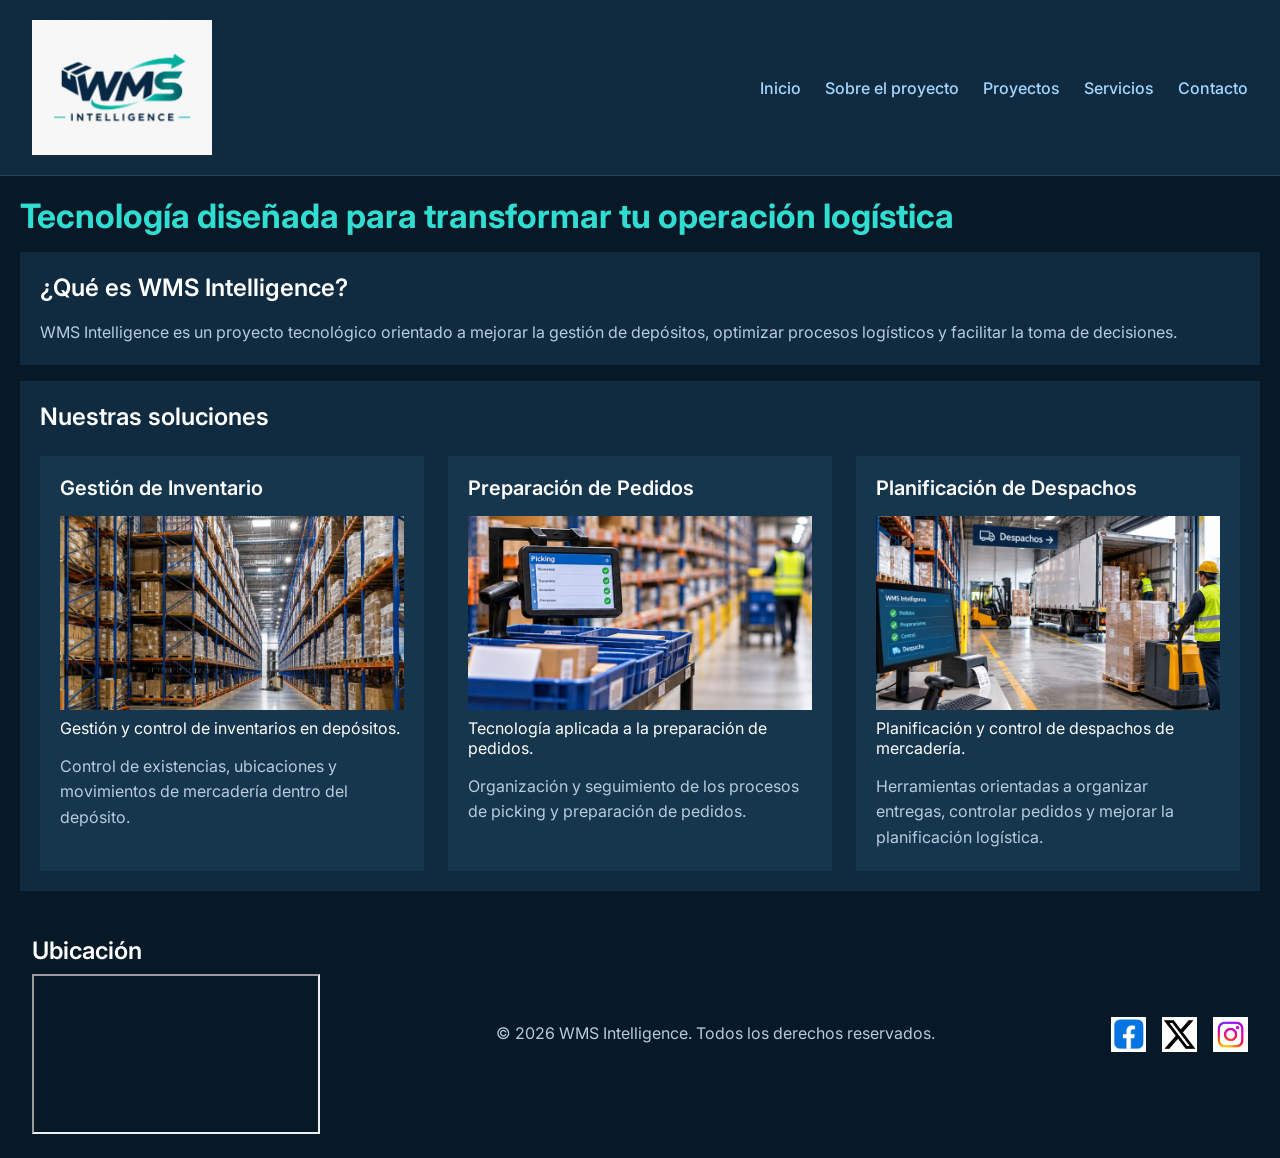
<file: index.html>
<!doctype html>
<html lang="es">
  <head>
    <meta charset="UTF-8" />
    <meta name="viewport" content="width=device-width, initial-scale=1.0" />
    <title>WMS Intelligence | Soluciones Logísticas Inteligentes</title>
    <link rel="stylesheet" href="./styles/styles.css" />
  </head>

  <body>
    <header class="encabezado-principal">
      <img src="./assets/logo.png" alt="Logo de WMS Intelligence" width="180" />
      <nav class="menu-principal">
        <ul>
          <li><a href="./index.html">Inicio</a></li>
          <li><a href="./pages/sobre-mi.html">Sobre el proyecto</a></li>
          <li><a href="./pages/proyectos.html">Proyectos</a></li>
          <li><a href="./pages/servicios.html">Servicios</a></li>
          <li><a href="./pages/contacto.html">Contacto</a></li>
        </ul>
      </nav>
    </header>

    <main>
      <div class="contenido-inicio pagina-grid">
        <h1>Tecnología diseñada para transformar tu operación logística</h1>
        <section class="seccion-presentacion">
          <h2>¿Qué es WMS Intelligence?</h2>

          <p>
            WMS Intelligence es un proyecto tecnológico orientado a mejorar la
            gestión de depósitos, optimizar procesos logísticos y facilitar la
            toma de decisiones.
          </p>
        </section>
        <section class="seccion-soluciones">
          <h2>Nuestras soluciones</h2>

          <article class="tarjeta-inventario">
            <h3>Gestión de Inventario</h3>

            <figure>
              <img
                src="./assets/inventario.jpg"
                alt="Estanterías de un depósito con mercadería almacenada"
                width="400"
              />
              <figcaption>
                Gestión y control de inventarios en depósitos.
              </figcaption>
            </figure>
            <p>
              Control de existencias, ubicaciones y movimientos de mercadería
              dentro del depósito.
            </p>
          </article>

          <article class="tarjeta-preparacion">
            <h3>Preparación de Pedidos</h3>

            <figure>
              <img
                src="./assets/preparaciones.jpg"
                alt="Operario preparando pedidos en un depósito"
                width="400"
              />
              <figcaption>
                Tecnología aplicada a la preparación de pedidos.
              </figcaption>
            </figure>
            <p>
              Organización y seguimiento de los procesos de picking y
              preparación de pedidos.
            </p>
          </article>

          <article class="tarjeta-despachos">
            <h3>Planificación de Despachos</h3>

            <figure>
              <img
                src="./assets/despacho.jpg"
                alt="Operación de despacho con carga de pallets en un camión"
                width="400"
              />

              <figcaption>
                Planificación y control de despachos de mercadería.
              </figcaption>
            </figure>

            <p>
              Herramientas orientadas a organizar entregas, controlar pedidos y
              mejorar la planificación logística.
            </p>
          </article>
        </section>
      </div>
    </main>
    <!-- Pie de página -->

    <footer class="footer-principal">
      <!-- Ubicación -->
      <div class="footer-ubicacion">
        <h2>Ubicación</h2>

        <iframe
          src="https://www.google.com/maps?q=Buenos+Aires,+Argentina&amp;output=embed"
          width="450"
          height="300"
          title="Mapa de Buenos Aires, Argentina"
          loading="lazy"
          allowfullscreen
        >
        </iframe>
      </div>

      <!-- Copyright -->
      <p>&copy; 2026 WMS Intelligence. Todos los derechos reservados.</p>

      <!-- Redes sociales -->
      <ul>
        <li>
          <a
            href="https://www.facebook.com/"
            target="_blank"
            rel="noopener noreferrer"
          >
            <img src="./assets/logo-facebook.jpg" alt="Facebook" width="35" />
          </a>
        </li>

        <li>
          <a href="https://x.com/" target="_blank" rel="noopener noreferrer">
            <img src="./assets/logo-x.jpg" alt="X" width="35" />
          </a>
        </li>

        <li>
          <a
            href="https://www.instagram.com/"
            target="_blank"
            rel="noopener noreferrer"
          >
            <img src="./assets/logo-instagram.jpg" alt="Instagram" width="35" />
          </a>
        </li>
      </ul>
    </footer>
  </body>
</html>
</file>
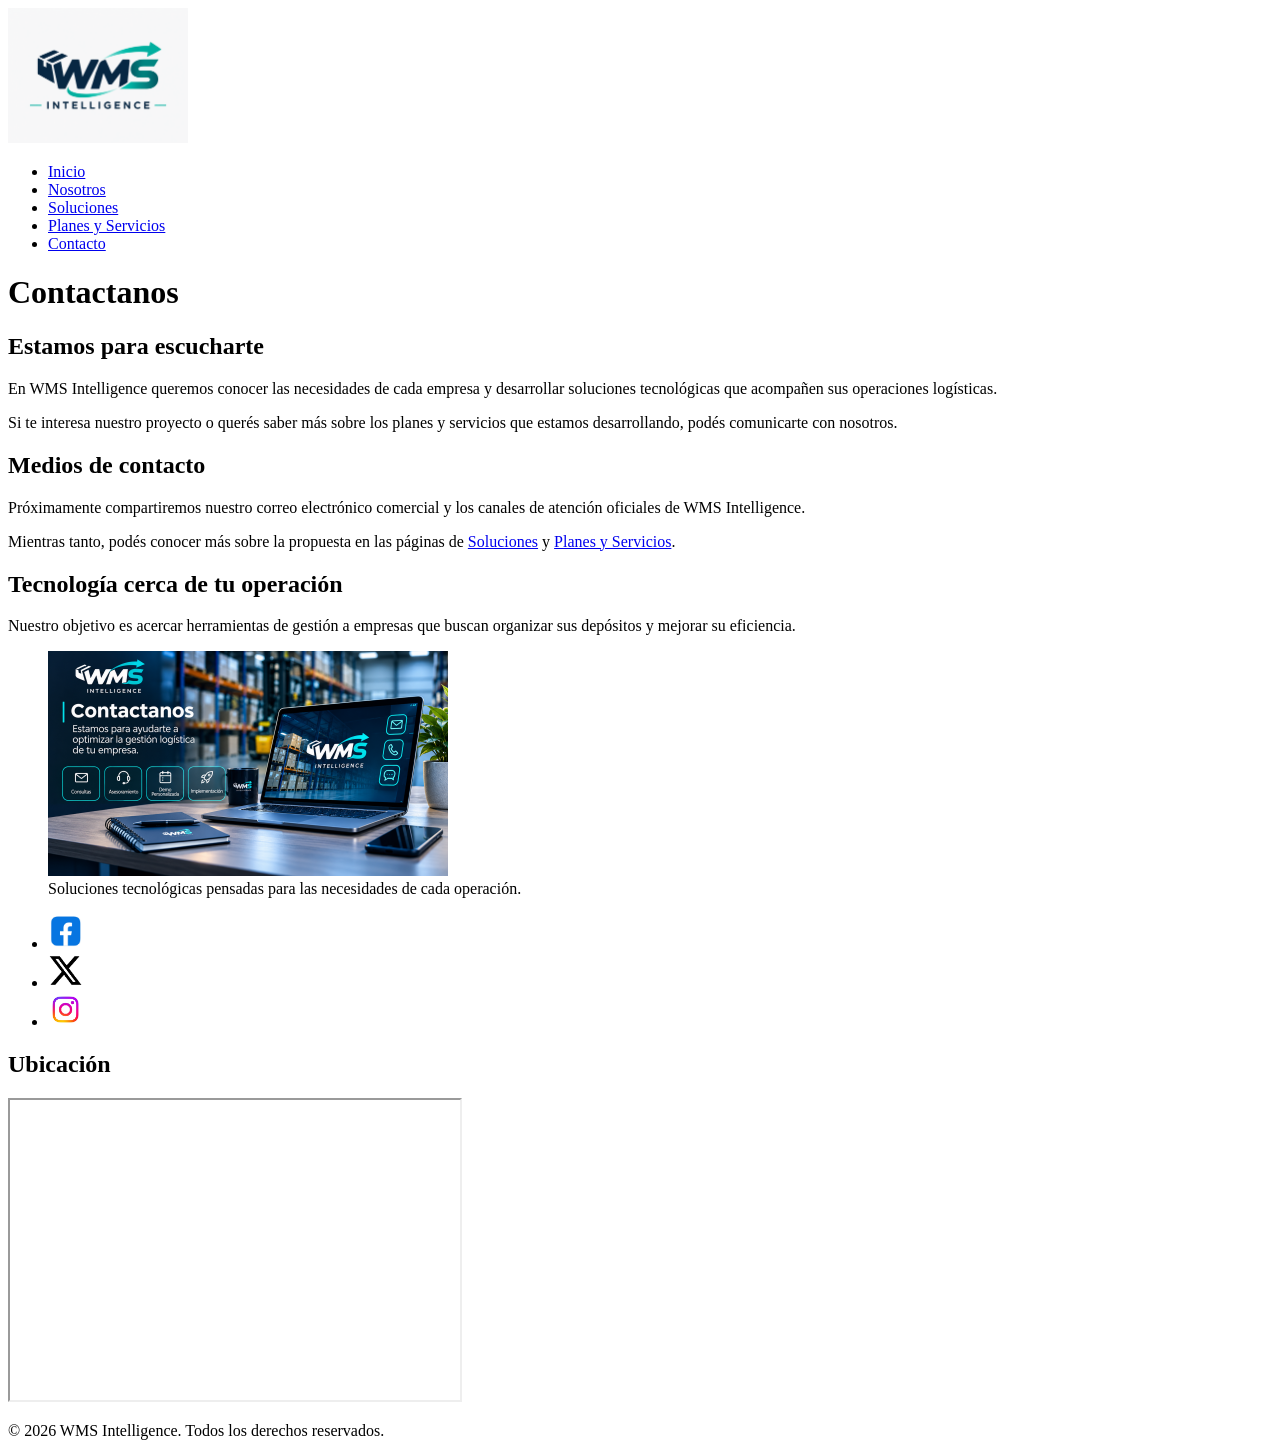
<file: contacto.html>
<!DOCTYPE html>
<html lang="es">

<head>
    <meta charset="UTF-8">
    <meta name="viewport" content="width=device-width, initial-scale=1.0">
    <title>Contacto | WMS Intelligence</title>

</head>

<body>
    <header>
        <img src="../assets/logo.png" alt="Logo de WMS Intelligence" width="180">

        <nav>
            <ul>
                <li><a href="../index.html">Inicio</a></li>
                <li><a href="./nosotros.html">Nosotros</a></li>
                <li><a href="./soluciones.html">Soluciones</a></li>
                <li><a href="./planes.html">Planes y Servicios</a></li>
                <li><a href="#">Contacto</a></li>
            </ul>
        </nav>
    </header>

    <main>
        <h1>Contactanos</h1>

        <section>
            <h2>Estamos para escucharte</h2>
            <p>
                En WMS Intelligence queremos conocer las necesidades de cada empresa
                y desarrollar soluciones tecnológicas que acompañen sus operaciones logísticas.
            </p>
            <p>
                Si te interesa nuestro proyecto o querés saber más sobre los planes
                y servicios que estamos desarrollando, podés comunicarte con nosotros.
            </p>
        </section>

        <section>
            <h2>Medios de contacto</h2>
            <p>
                Próximamente compartiremos nuestro correo electrónico comercial
                y los canales de atención oficiales de WMS Intelligence.
            </p>
            <p>
                Mientras tanto, podés conocer más sobre la propuesta en las páginas
                de <a href="./soluciones.html">Soluciones</a> y
                <a href="./planes.html">Planes y Servicios</a>.
            </p>
        </section>

        <section>
            <h2>Tecnología cerca de tu operación</h2>
            <p>
                Nuestro objetivo es acercar herramientas de gestión a empresas
                que buscan organizar sus depósitos y mejorar su eficiencia.
            </p>


            <figure>
                <img src="../assets/contactanos.png"
                    alt="Representación de la atención y el acompañamiento tecnológico de WMS Intelligence" width="400">
                <figcaption>
                    Soluciones tecnológicas pensadas para las necesidades de cada operación.
                </figcaption>
            </figure>

        </section>
    </main>

    <footer>
        <ul>
            <li>
                <a href="https://www.facebook.com/" target="_blank" rel="noopener noreferrer">
                    <img src="../assets/logo-facebook.jpg" alt="Facebook" width="35">
                </a>
            </li>
            <li>
                <a href="https://x.com/" target="_blank" rel="noopener noreferrer">
                    <img src="../assets/logo-x.jpg" alt="X" width="35">
                </a>
            </li>
            <li>
                <a href="https://www.instagram.com/" target="_blank" rel="noopener noreferrer">
                    <img src="../assets/logo-instagram.jpg" alt="Instagram" width="35">
                </a>
            </li>
        </ul>

        <h2>Ubicación</h2>
        <iframe src="https://www.google.com/maps?q=Buenos+Aires,+Argentina&amp;output=embed" width="450" height="300"
            title="Mapa de Buenos Aires, Argentina" loading="lazy" allowfullscreen>
        </iframe>

        <p>&copy; 2026 WMS Intelligence. Todos los derechos reservados.</p>
    </footer>
</body>

</html>
</file>
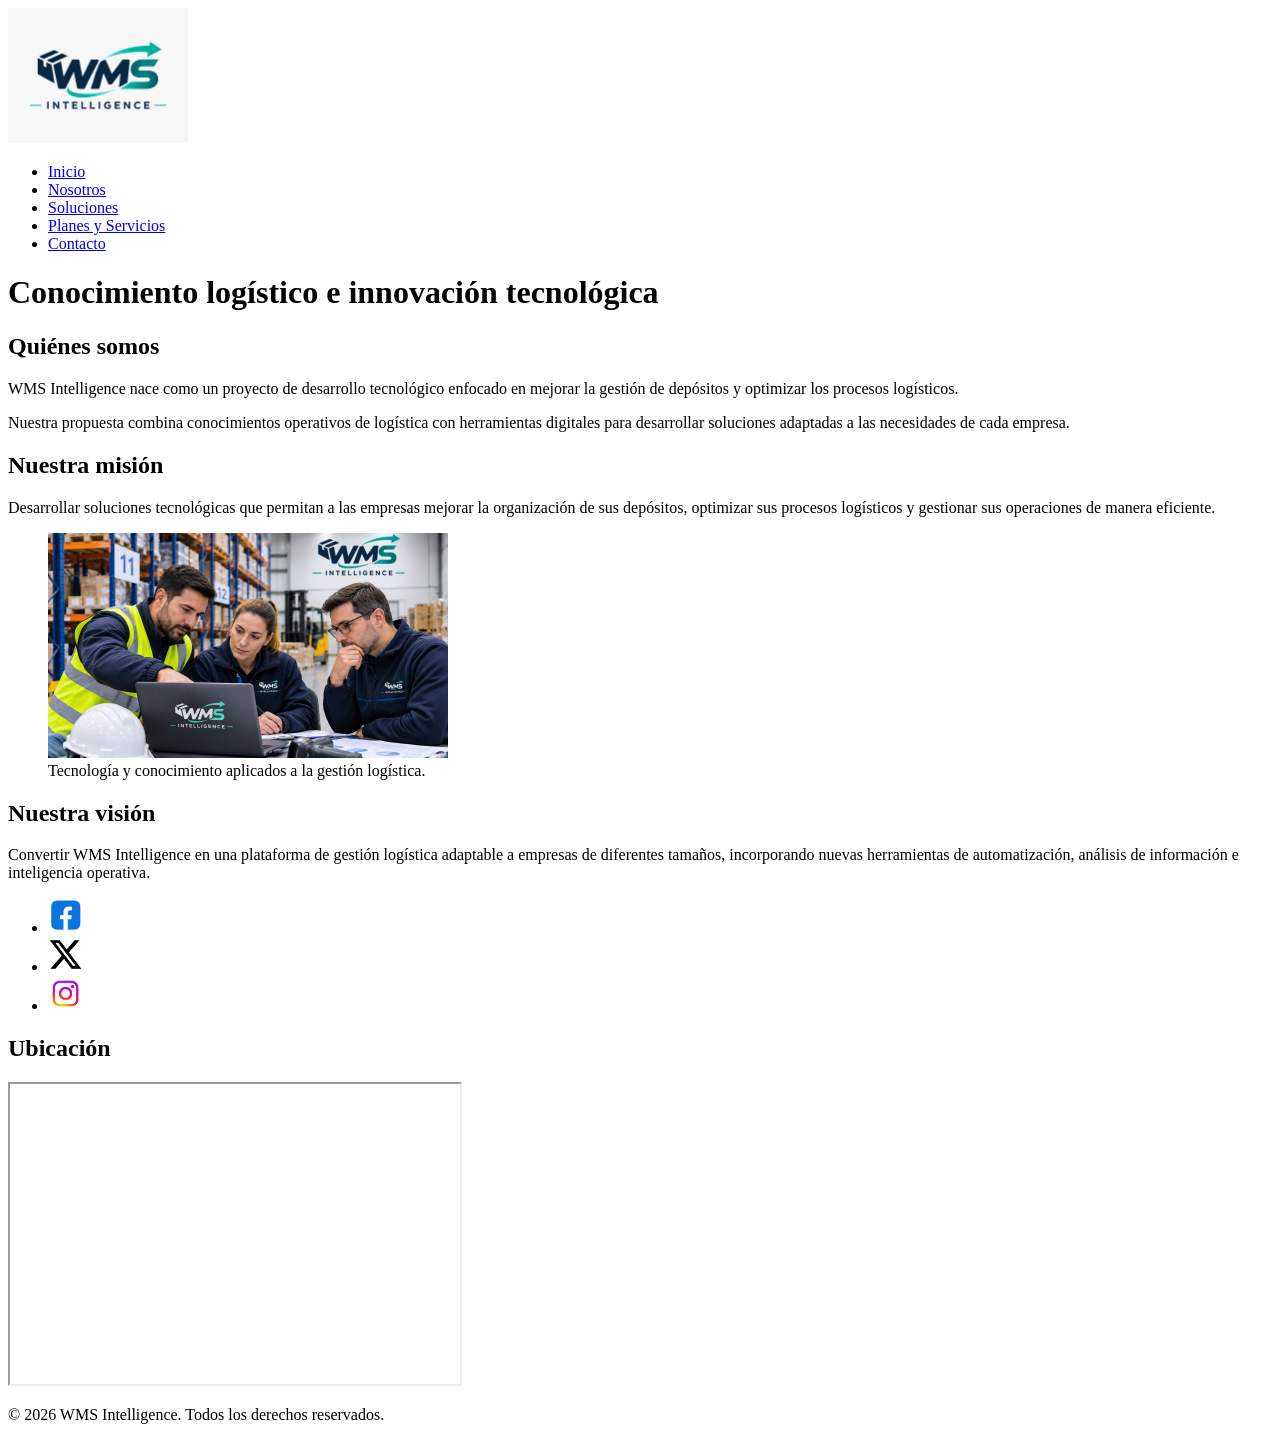
<file: nosotros.html>
<!DOCTYPE html>
<html lang="es">

<head>
    <meta charset="UTF-8">
    <meta name="viewport" content="width=device-width, initial-scale=1.0">
    <title>Nosotros | WMS Intelligence</title>
</head>


<body>


    <header>

        <img src="../assets/logo.png" alt="Logo de WMS Intelligence" width="180">


        <nav>
            <ul>
                <li><a href="../index.html">Inicio</a></li>
                <li><a href="#">Nosotros</a></li>
                <li><a href="./soluciones.html">Soluciones</a></li>
                <li><a href="./planes.html">Planes y Servicios</a></li>
                <li><a href="./contacto.html">Contacto</a></li>
            </ul>
        </nav>

    </header>

    <main>

        <h1>Conocimiento logístico e innovación tecnológica</h1>

        <section>
            <h2>Quiénes somos</h2>

            <p>
                WMS Intelligence nace como un proyecto
                de desarrollo tecnológico enfocado en
                mejorar la gestión de depósitos y
                optimizar los procesos logísticos.
            </p>

            <p>
                Nuestra propuesta combina conocimientos
                operativos de logística con herramientas
                digitales para desarrollar soluciones
                adaptadas a las necesidades de cada empresa.
            </p>
        </section>


        <section>
            <h2>Nuestra misión</h2>

            <p>
                Desarrollar soluciones tecnológicas que permitan
                a las empresas mejorar la organización de sus
                depósitos, optimizar sus procesos logísticos
                y gestionar sus operaciones de manera eficiente.
            </p>

            <figure>
                <img src="../assets/nosotros.jpg" alt="Equipo analizando operaciones logísticas en un depósito"
                    width="400">

                <figcaption>
                    Tecnología y conocimiento aplicados a la gestión logística.
                </figcaption>
            </figure>
        </section>

        <section>
            <h2>Nuestra visión</h2>

            <p>
                Convertir WMS Intelligence en una plataforma
                de gestión logística adaptable a empresas
                de diferentes tamaños, incorporando nuevas
                herramientas de automatización, análisis
                de información e inteligencia operativa.
            </p>
        </section>


    </main>







    <footer>

        <ul>
            <li>
                <a href="https://www.facebook.com/" target="_blank" rel="noopener noreferrer">

                    <img src="../assets/logo-facebook.jpg" alt="Facebook" width="35">
                </a>
            </li>

            <li>
                <a href="https://x.com/" target="_blank" rel="noopener noreferrer">

                    <img src="../assets/logo-x.jpg" alt="X" width="35">
                </a>
            </li>

            <li>
                <a href="https://www.instagram.com/" target="_blank" rel="noopener noreferrer">

                    <img src="../assets/logo-instagram.jpg" alt="Instagram" width="35">
                </a>
            </li>
        </ul>

        <!-- Mapa de ubicación -->
        <h2>Ubicación</h2>

        <iframe src="https://www.google.com/maps?q=Buenos+Aires,+Argentina&output=embed" width="450" height="300"
            title="Mapa de Buenos Aires, Argentina" loading="lazy" allowfullscreen>
        </iframe>

        <!-- Derechos de autor -->
        <p>
            &copy; 2026 WMS Intelligence.
            Todos los derechos reservados.
        </p>

    </footer>



</body>




</html>
</file>
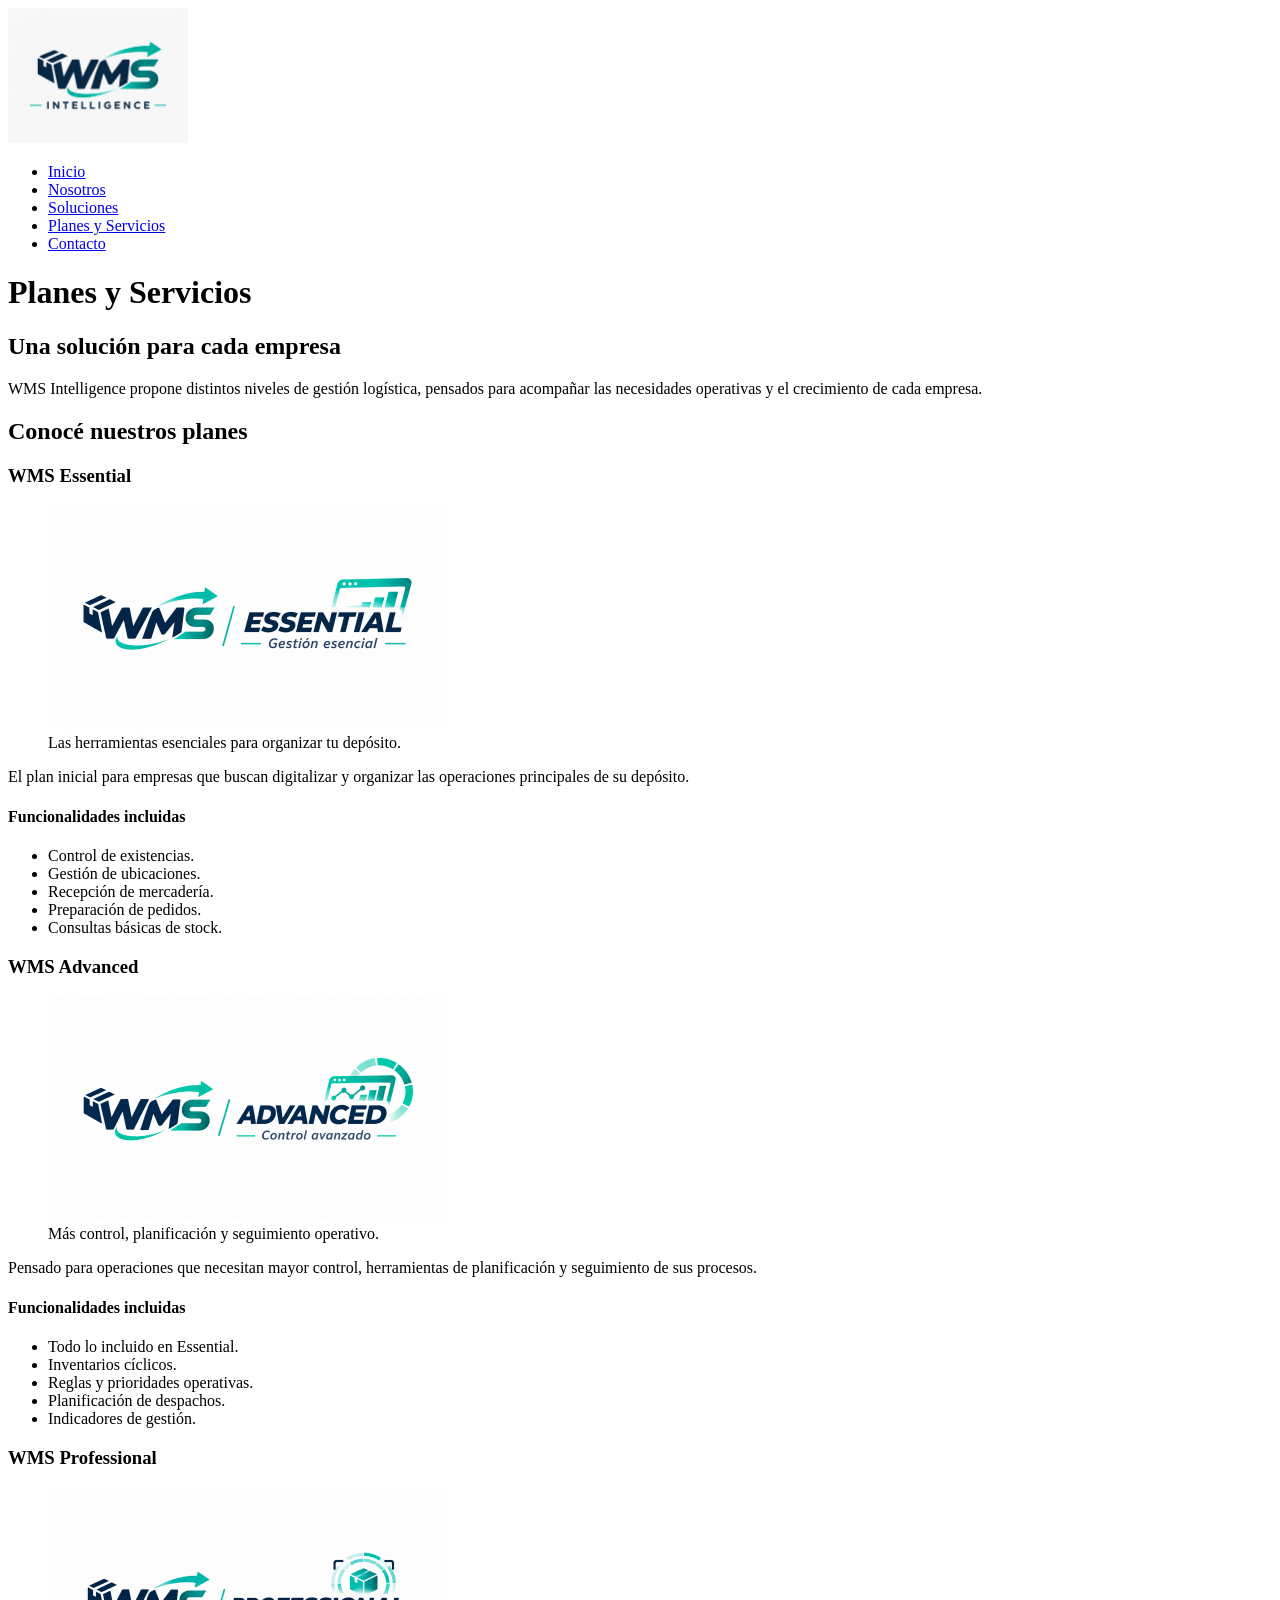
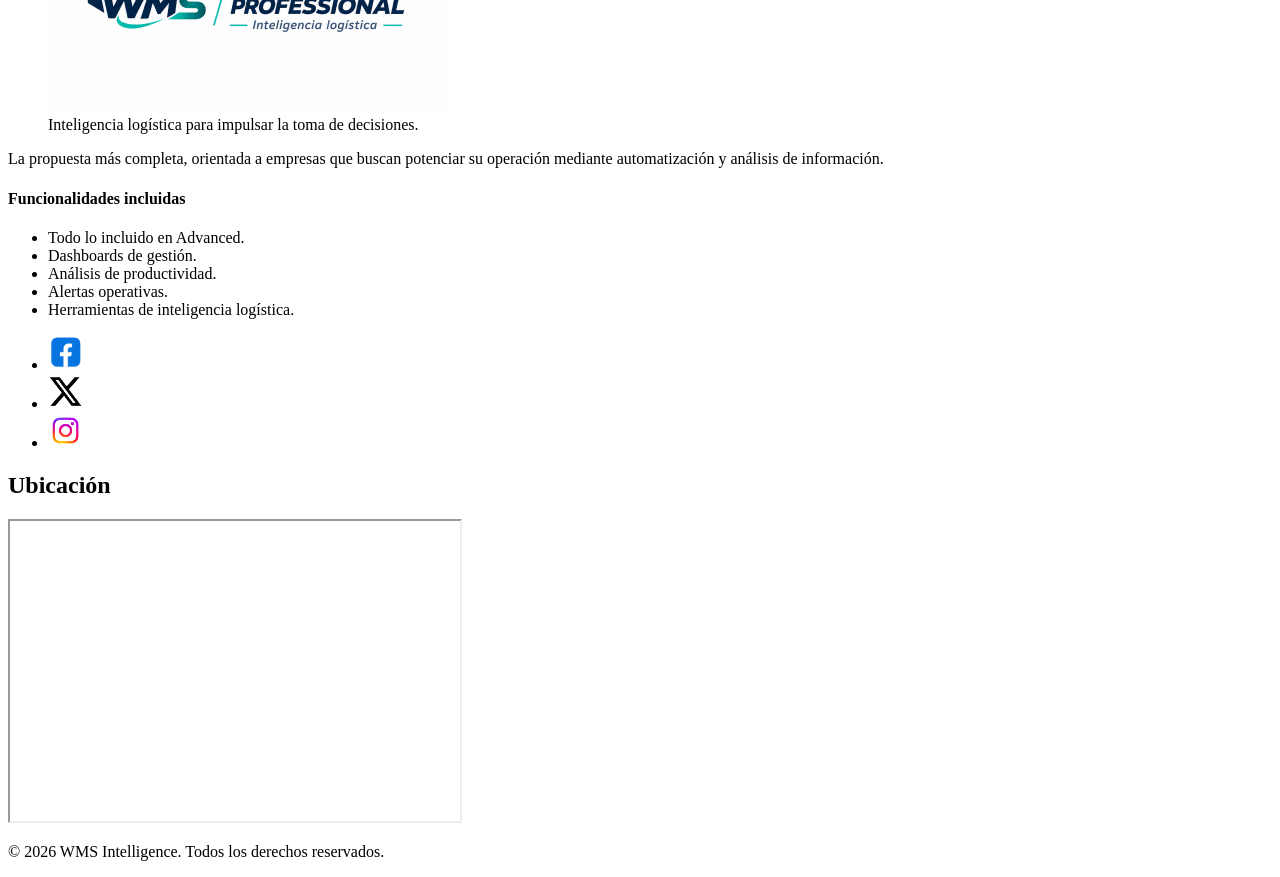
<file: planes.html>
<!DOCTYPE html>
<html lang="es">

<head>
    <meta charset="UTF-8">
    <meta name="viewport" content="width=device-width, initial-scale=1.0">
    <title>Planes y Servicios | WMS Intelligence</title>
</head>

<body>

    <header>
        <img src="../assets/logo.png" alt="Logo de WMS Intelligence" width="180">

        <nav>
            <ul>
                <li><a href="../index.html">Inicio</a></li>
                <li><a href="./nosotros.html">Nosotros</a></li>
                <li><a href="./soluciones.html">Soluciones</a></li>
                <li><a href="#">Planes y Servicios</a></li>
                <li><a href="./contacto.html">Contacto</a></li>
            </ul>
        </nav>
    </header>

    <main>
        <h1>Planes y Servicios</h1>

        <section>
            <h2>Una solución para cada empresa</h2>
            <p>
                WMS Intelligence propone distintos niveles de gestión logística,
                pensados para acompañar las necesidades operativas y el crecimiento
                de cada empresa.
            </p>
        </section>

        <section>
            <h2>Conocé nuestros planes</h2>

            <article>
                <h3>WMS Essential</h3>

                <figure>
                    <img src="../assets/plan-essential.png"
                        alt="Panel de control de inventario y operaciones básicas de WMS Intelligence" width="400">
                    <figcaption>Las herramientas esenciales para organizar tu depósito.</figcaption>
                </figure>

                <p>
                    El plan inicial para empresas que buscan digitalizar y organizar
                    las operaciones principales de su depósito.
                </p>
                <h4>Funcionalidades incluidas</h4>
                <ul>
                    <li>Control de existencias.</li>
                    <li>Gestión de ubicaciones.</li>
                    <li>Recepción de mercadería.</li>
                    <li>Preparación de pedidos.</li>
                    <li>Consultas básicas de stock.</li>
                </ul>
            </article>

            <article>
                <h3>WMS Advanced</h3>
                <figure>
                    <img src="../assets/plan-advanced.png"
                        alt="Panel de tareas, inventarios y planificación de WMS Intelligence" width="400">
                    <figcaption>Más control, planificación y seguimiento operativo.</figcaption>
                </figure>

                <p>
                    Pensado para operaciones que necesitan mayor control,
                    herramientas de planificación y seguimiento de sus procesos.
                </p>
                <h4>Funcionalidades incluidas</h4>
                <ul>
                    <li>Todo lo incluido en Essential.</li>
                    <li>Inventarios cíclicos.</li>
                    <li>Reglas y prioridades operativas.</li>
                    <li>Planificación de despachos.</li>
                    <li>Indicadores de gestión.</li>
                </ul>
            </article>

            <article>
                <h3>WMS Professional</h3>
                <figure>
                    <img src="../assets/plan-professional.png"
                        alt="Dashboard de análisis y productividad de WMS Intelligence" width="400">
                    <figcaption>Inteligencia logística para impulsar la toma de decisiones.</figcaption>
                </figure>
                <p>
                    La propuesta más completa, orientada a empresas que buscan
                    potenciar su operación mediante automatización y análisis de información.
                </p>
                <h4>Funcionalidades incluidas</h4>
                <ul>
                    <li>Todo lo incluido en Advanced.</li>
                    <li>Dashboards de gestión.</li>
                    <li>Análisis de productividad.</li>
                    <li>Alertas operativas.</li>
                    <li>Herramientas de inteligencia logística.</li>
                </ul>
            </article>
        </section>
    </main>

    <footer>
        <ul>
            <li>
                <a href="https://www.facebook.com/" target="_blank" rel="noopener noreferrer">
                    <img src="../assets/logo-facebook.jpg" alt="Facebook" width="35">
                </a>
            </li>
            <li>
                <a href="https://x.com/" target="_blank" rel="noopener noreferrer">
                    <img src="../assets/logo-x.jpg" alt="X" width="35">
                </a>
            </li>
            <li>
                <a href="https://www.instagram.com/" target="_blank" rel="noopener noreferrer">
                    <img src="../assets/logo-instagram.jpg" alt="Instagram" width="35">
                </a>
            </li>
        </ul>

        <h2>Ubicación</h2>
        <iframe src="https://www.google.com/maps?q=Buenos+Aires,+Argentina&amp;output=embed" width="450" height="300"
            title="Mapa de Buenos Aires, Argentina" loading="lazy" allowfullscreen>
        </iframe>

        <p>&copy; 2026 WMS Intelligence. Todos los derechos reservados.</p>
    </footer>

</body>

</html>
</file>
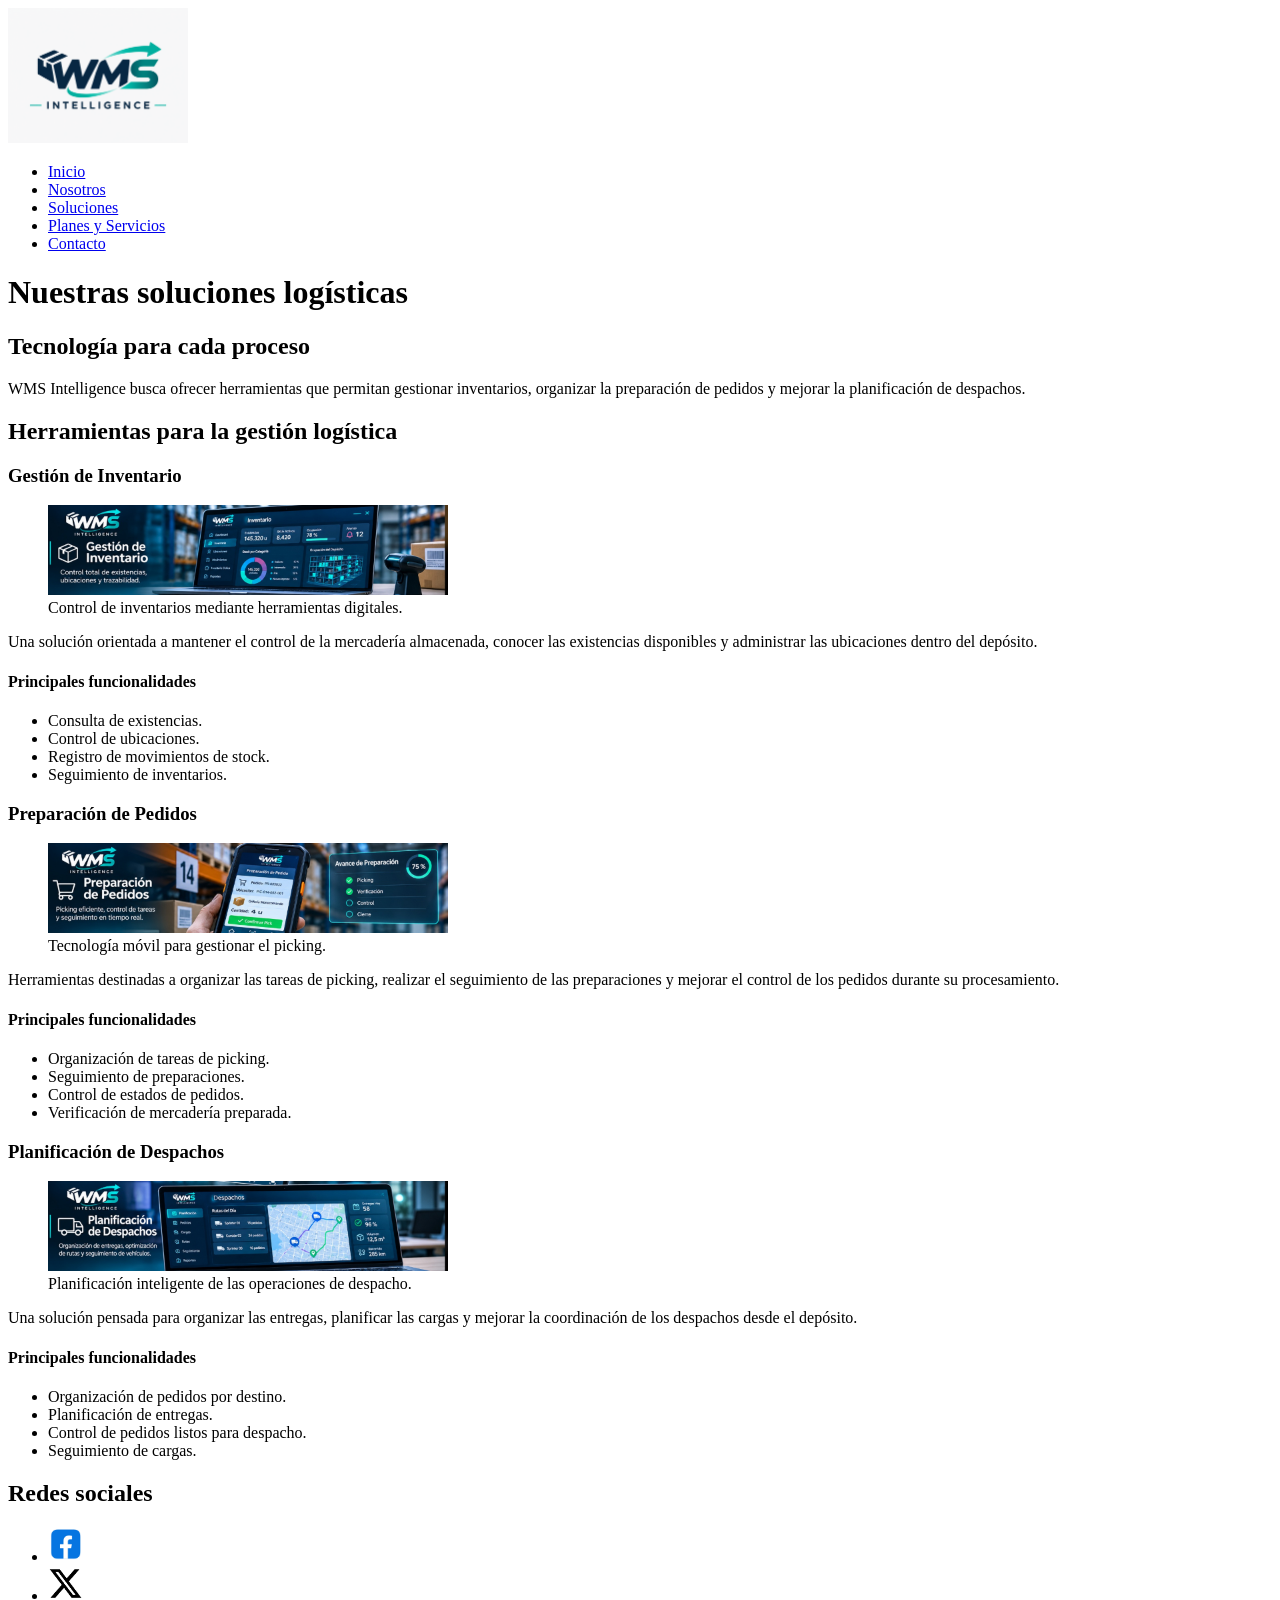
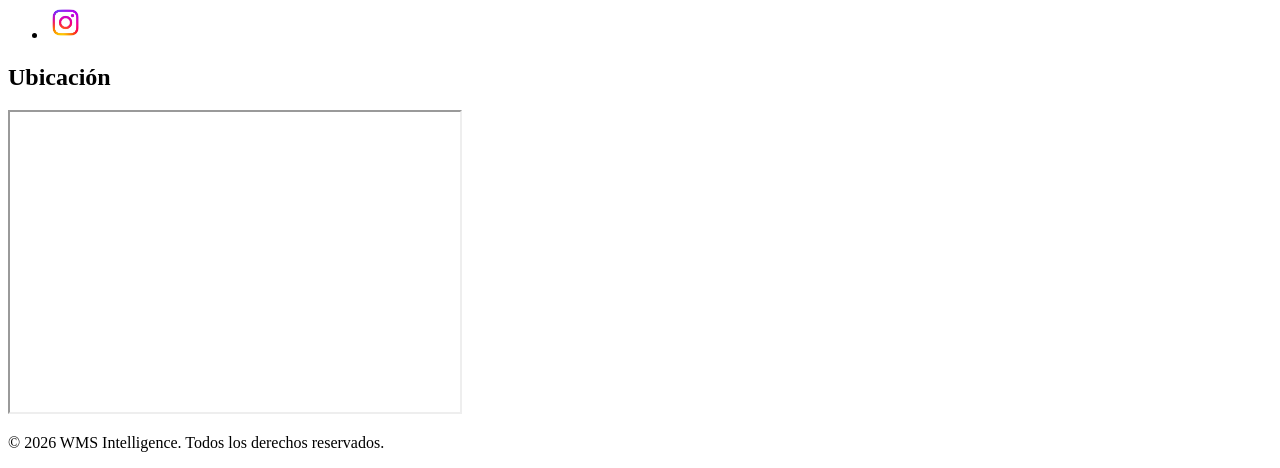
<file: soluciones.html>
<!DOCTYPE html>
<html lang="es">

<head>
    <meta charset="UTF-8">
    <meta name="viewport" content="width=device-width, initial-scale=1.0">
    <title>Soluciones | WMS Intelligence</title>
</head>

<body>
    <!-- Encabezado -->
    <header>
        <img src="../assets/logo.png" alt="Logo de WMS Intelligence" width="180">

        <nav>
            <ul>
                <li><a href="../index.html">Inicio</a></li>
                <li><a href="./nosotros.html">Nosotros</a></li>
                <li><a href="#">Soluciones</a></li>
                <li><a href="./planes.html">Planes y Servicios</a></li>
                <li><a href="./contacto.html">Contacto</a></li>
            </ul>
        </nav>
    </header>

    <!-- Contenido principal -->
    <main>
        <h1>Nuestras soluciones logísticas</h1>

        <section>
            <h2>Tecnología para cada proceso</h2>
            <p>
                WMS Intelligence busca ofrecer herramientas que permitan gestionar inventarios,
                organizar la preparación de pedidos y mejorar la planificación de despachos.
            </p>
        </section>

        <section>
            <h2>Herramientas para la gestión logística</h2>

            <article>
                <h3>Gestión de Inventario</h3>
                <figure>
                    <img src="../assets/solucion-inventario.jpg" alt="Panel digital de gestión y control de inventarios"
                        width="400">

                    <figcaption>
                        Control de inventarios mediante herramientas digitales.
                    </figcaption>
                </figure>
                <p>
                    Una solución orientada a mantener el control de la mercadería almacenada,
                    conocer las existencias disponibles y administrar las ubicaciones dentro del depósito.
                </p>
                <h4>Principales funcionalidades</h4>
                <ul>
                    <li>Consulta de existencias.</li>
                    <li>Control de ubicaciones.</li>
                    <li>Registro de movimientos de stock.</li>
                    <li>Seguimiento de inventarios.</li>
                </ul>
            </article>

            <article>
                <h3>Preparación de Pedidos</h3>
                <figure>
                    <img src="../assets/solucion-preparaciones.jpg"
                        alt="Terminal portátil con sistema de preparación de pedidos" width="400">

                    <figcaption>
                        Tecnología móvil para gestionar el picking.
                    </figcaption>
                </figure>
                <p>
                    Herramientas destinadas a organizar las tareas de picking, realizar el seguimiento
                    de las preparaciones y mejorar el control de los pedidos durante su procesamiento.
                </p>
                <h4>Principales funcionalidades</h4>
                <ul>
                    <li>Organización de tareas de picking.</li>
                    <li>Seguimiento de preparaciones.</li>
                    <li>Control de estados de pedidos.</li>
                    <li>Verificación de mercadería preparada.</li>
                </ul>
            </article>

            <article>
                <h3>Planificación de Despachos</h3>
                <figure>
                    <img src="../assets/solucion-despachos.jpg"
                        alt="Panel de planificación digital de entregas y transportes" width="400">

                    <figcaption>
                        Planificación inteligente de las operaciones de despacho.
                    </figcaption>
                </figure>
                <p>
                    Una solución pensada para organizar las entregas, planificar las cargas y mejorar
                    la coordinación de los despachos desde el depósito.
                </p>
                <h4>Principales funcionalidades</h4>
                <ul>
                    <li>Organización de pedidos por destino.</li>
                    <li>Planificación de entregas.</li>
                    <li>Control de pedidos listos para despacho.</li>
                    <li>Seguimiento de cargas.</li>
                </ul>
            </article>
        </section>
    </main>

    <!-- Pie de página -->
    <footer>
        <h2>Redes sociales</h2>
        <ul>
            <li>
                <a href="https://www.facebook.com/" target="_blank" rel="noopener noreferrer">
                    <img src="../assets/logo-facebook.jpg" alt="Facebook" width="35">
                </a>
            </li>
            <li>
                <a href="https://x.com/" target="_blank" rel="noopener noreferrer">
                    <img src="../assets/logo-x.jpg" alt="X" width="35">
                </a>
            </li>
            <li>
                <a href="https://www.instagram.com/" target="_blank" rel="noopener noreferrer">
                    <img src="../assets/logo-instagram.jpg" alt="Instagram" width="35">
                </a>
            </li>
        </ul>

        <h2>Ubicación</h2>
        <iframe src="https://www.google.com/maps?q=Buenos+Aires,+Argentina&amp;output=embed" width="450" height="300"
            title="Mapa de Buenos Aires, Argentina" loading="lazy" allowfullscreen>
        </iframe>

        <p>&copy; 2026 WMS Intelligence. Todos los derechos reservados.</p>
    </footer>
</body>

</html>
</file>
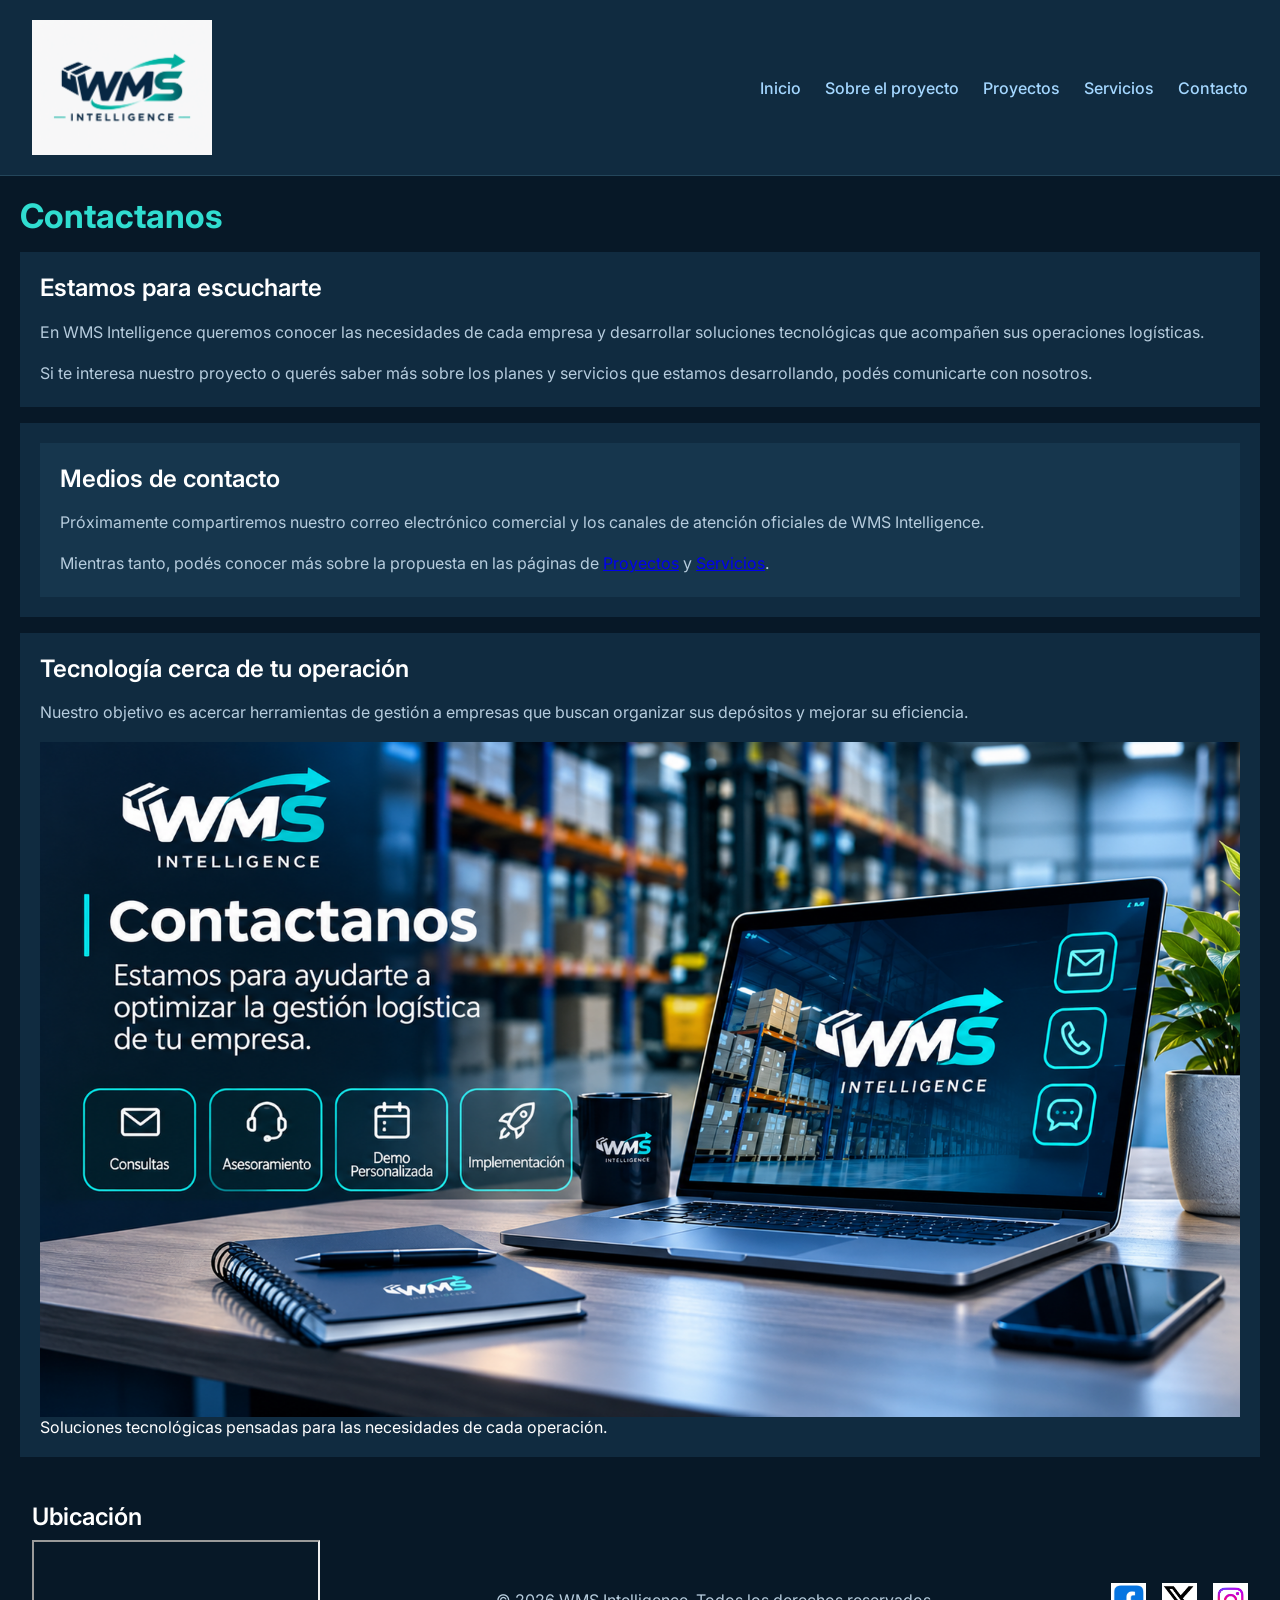
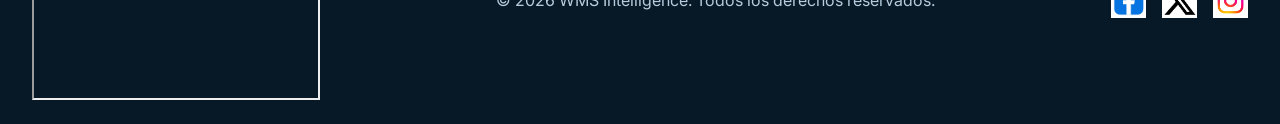
<file: pages/contacto.html>
<!doctype html>
<html lang="es">
  <head>
    <meta charset="UTF-8" />
    <meta name="viewport" content="width=device-width, initial-scale=1.0" />
    <title>Contacto | WMS Intelligence</title>
    <link rel="stylesheet" href="../styles/styles.css" />
  </head>

  <body>
    <header class="encabezado-principal">
      <img
        src="../assets/logo.png"
        alt="Logo de WMS Intelligence"
        width="180"
      />
      <nav class="menu-principal">
        <ul>
          <li><a href="../index.html">Inicio</a></li>
          <li><a href="./sobre-mi.html">Sobre el proyecto</a></li>
          <li><a href="./proyectos.html">Proyectos</a></li>
          <li><a href="./servicios.html">Servicios</a></li>
          <li><a href="./contacto.html">Contacto</a></li>
        </ul>
      </nav>
    </header>

    <main>
      <div class="contenido-inicio pagina-contacto">
        <h1 class="titulo-principal">Contactanos</h1>

        <section class="seccion-presentacion">
          <h2>Estamos para escucharte</h2>
          <p>
            En WMS Intelligence queremos conocer las necesidades de cada empresa
            y desarrollar soluciones tecnológicas que acompañen sus operaciones
            logísticas.
          </p>
          <p>
            Si te interesa nuestro proyecto o querés saber más sobre los planes
            y servicios que estamos desarrollando, podés comunicarte con
            nosotros.
          </p>
        </section>

        <section class="seccion-soluciones">
          <article>
            <h2>Medios de contacto</h2>
            <p>
              Próximamente compartiremos nuestro correo electrónico comercial y
              los canales de atención oficiales de WMS Intelligence.
            </p>
            <p>
              Mientras tanto, podés conocer más sobre la propuesta en las
              páginas de
              <a href="./proyectos.html">Proyectos</a> y
              <a href="./servicios.html">Servicios</a>.
            </p>
          </article>
        </section>

        <section class="seccion-tecnologia">
          <h2>Tecnología cerca de tu operación</h2>
          <p>
            Nuestro objetivo es acercar herramientas de gestión a empresas que
            buscan organizar sus depósitos y mejorar su eficiencia.
          </p>

          <figure>
            <img
              src="../assets/contactanos.png"
              alt="Representación de la atención y el acompañamiento tecnológico de WMS Intelligence"
              width="400"
            />
            <figcaption>
              Soluciones tecnológicas pensadas para las necesidades de cada
              operación.
            </figcaption>
          </figure>
        </section>
      </div>
    </main>

    <footer class="footer-principal">
      <!-- Mapa a la izquierda -->
      <div class="footer-ubicacion">
        <h2>Ubicación</h2>
        <iframe
          src="https://www.google.com/maps?q=Buenos+Aires,+Argentina&amp;output=embed"
          width="450"
          height="300"
          title="Mapa de Buenos Aires, Argentina"
          loading="lazy"
          allowfullscreen
        >
        </iframe>
      </div>

      <!-- Copyright en el centro -->
      <p>&copy; 2026 WMS Intelligence. Todos los derechos reservados.</p>

      <!-- Redes sociales a la derecha -->
      <ul>
        <li>
          <a
            href="https://www.facebook.com/"
            target="_blank"
            rel="noopener noreferrer"
          >
            <img src="../assets/logo-facebook.jpg" alt="Facebook" width="35" />
          </a>
        </li>
        <li>
          <a href="https://x.com/" target="_blank" rel="noopener noreferrer">
            <img src="../assets/logo-x.jpg" alt="X" width="35" />
          </a>
        </li>
        <li>
          <a
            href="https://www.instagram.com/"
            target="_blank"
            rel="noopener noreferrer"
          >
            <img
              src="../assets/logo-instagram.jpg"
              alt="Instagram"
              width="35"
            />
          </a>
        </li>
      </ul>
    </footer>
  </body>
</html>
</file>
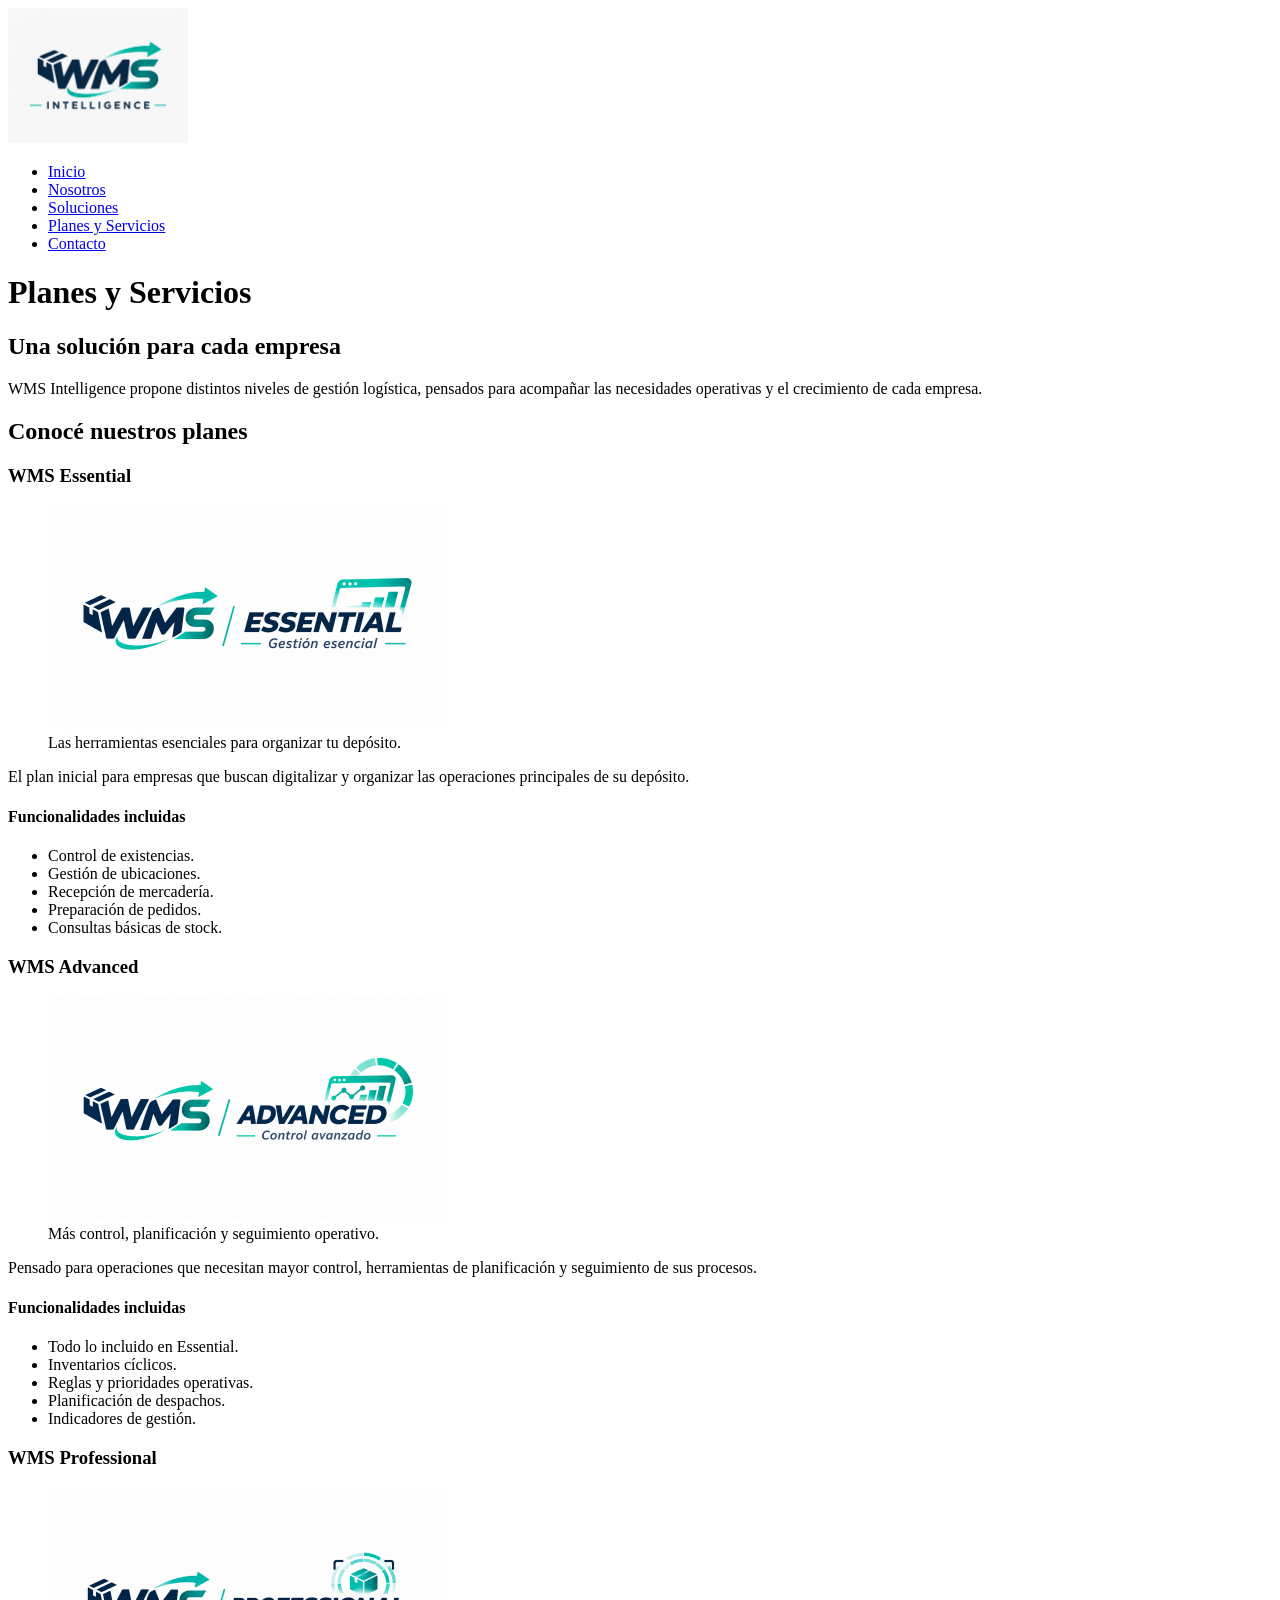
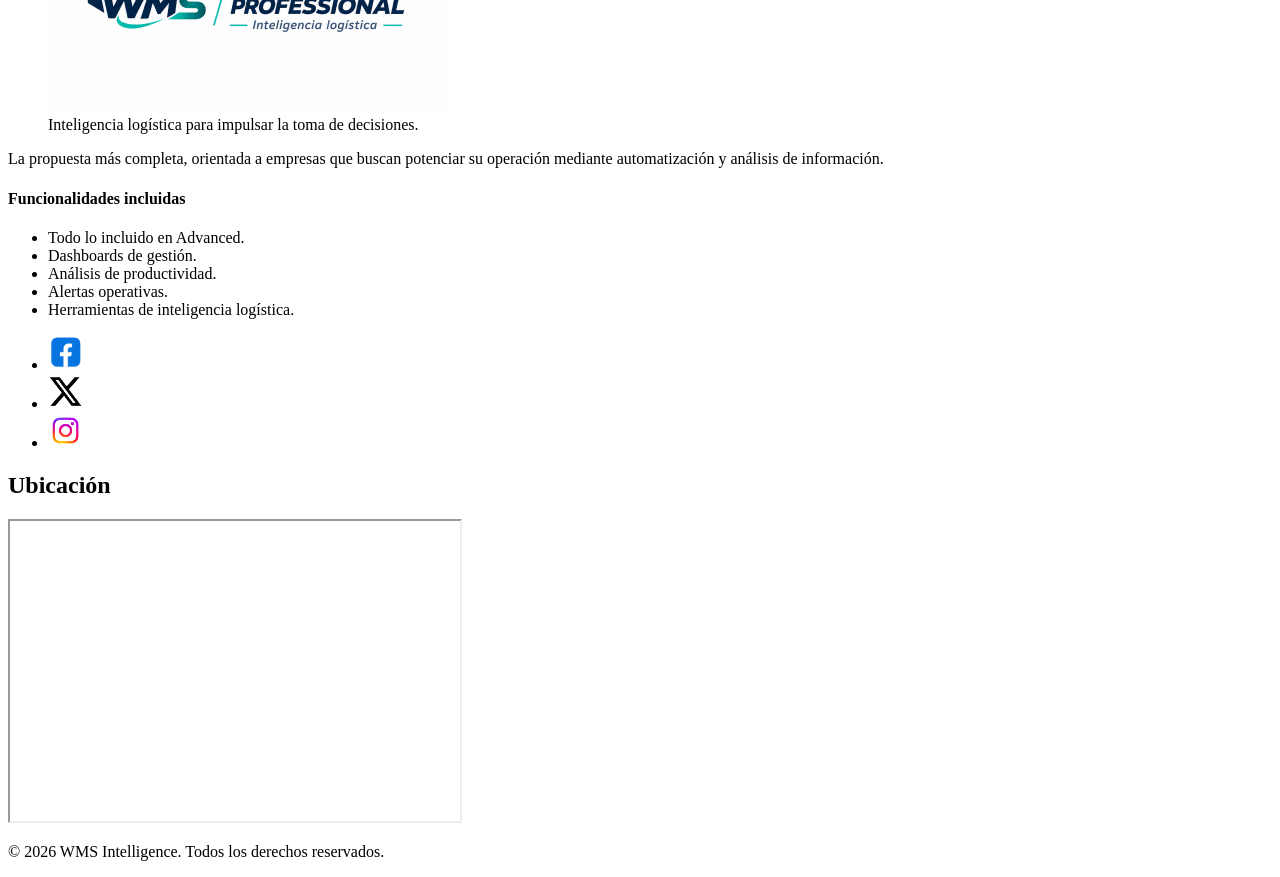
<file: pages/planes.html>
<!DOCTYPE html>
<html lang="es">

<head>
    <meta charset="UTF-8">
    <meta name="viewport" content="width=device-width, initial-scale=1.0">
    <title>Planes y Servicios | WMS Intelligence</title>
</head>

<body>

    <header>
        <img src="../assets/logo.png" alt="Logo de WMS Intelligence" width="180">

        <nav>
            <ul>
                <li><a href="../index.html">Inicio</a></li>
                <li><a href="./nosotros.html">Nosotros</a></li>
                <li><a href="./soluciones.html">Soluciones</a></li>
                <li><a href="#">Planes y Servicios</a></li>
                <li><a href="./contacto.html">Contacto</a></li>
            </ul>
        </nav>
    </header>

    <main>
        <h1>Planes y Servicios</h1>

        <section>
            <h2>Una solución para cada empresa</h2>
            <p>
                WMS Intelligence propone distintos niveles de gestión logística,
                pensados para acompañar las necesidades operativas y el crecimiento
                de cada empresa.
            </p>
        </section>

        <section>
            <h2>Conocé nuestros planes</h2>

            <article>
                <h3>WMS Essential</h3>

                <figure>
                    <img src="../assets/plan-essential.png"
                        alt="Panel de control de inventario y operaciones básicas de WMS Intelligence" width="400">
                    <figcaption>Las herramientas esenciales para organizar tu depósito.</figcaption>
                </figure>

                <p>
                    El plan inicial para empresas que buscan digitalizar y organizar
                    las operaciones principales de su depósito.
                </p>
                <h4>Funcionalidades incluidas</h4>
                <ul>
                    <li>Control de existencias.</li>
                    <li>Gestión de ubicaciones.</li>
                    <li>Recepción de mercadería.</li>
                    <li>Preparación de pedidos.</li>
                    <li>Consultas básicas de stock.</li>
                </ul>
            </article>

            <article>
                <h3>WMS Advanced</h3>
                <figure>
                    <img src="../assets/plan-advanced.png"
                        alt="Panel de tareas, inventarios y planificación de WMS Intelligence" width="400">
                    <figcaption>Más control, planificación y seguimiento operativo.</figcaption>
                </figure>

                <p>
                    Pensado para operaciones que necesitan mayor control,
                    herramientas de planificación y seguimiento de sus procesos.
                </p>
                <h4>Funcionalidades incluidas</h4>
                <ul>
                    <li>Todo lo incluido en Essential.</li>
                    <li>Inventarios cíclicos.</li>
                    <li>Reglas y prioridades operativas.</li>
                    <li>Planificación de despachos.</li>
                    <li>Indicadores de gestión.</li>
                </ul>
            </article>

            <article>
                <h3>WMS Professional</h3>
                <figure>
                    <img src="../assets/plan-professional.png"
                        alt="Dashboard de análisis y productividad de WMS Intelligence" width="400">
                    <figcaption>Inteligencia logística para impulsar la toma de decisiones.</figcaption>
                </figure>
                <p>
                    La propuesta más completa, orientada a empresas que buscan
                    potenciar su operación mediante automatización y análisis de información.
                </p>
                <h4>Funcionalidades incluidas</h4>
                <ul>
                    <li>Todo lo incluido en Advanced.</li>
                    <li>Dashboards de gestión.</li>
                    <li>Análisis de productividad.</li>
                    <li>Alertas operativas.</li>
                    <li>Herramientas de inteligencia logística.</li>
                </ul>
            </article>
        </section>
    </main>

    <footer>
        <ul>
            <li>
                <a href="https://www.facebook.com/" target="_blank" rel="noopener noreferrer">
                    <img src="../assets/logo-facebook.jpg" alt="Facebook" width="35">
                </a>
            </li>
            <li>
                <a href="https://x.com/" target="_blank" rel="noopener noreferrer">
                    <img src="../assets/logo-x.jpg" alt="X" width="35">
                </a>
            </li>
            <li>
                <a href="https://www.instagram.com/" target="_blank" rel="noopener noreferrer">
                    <img src="../assets/logo-instagram.jpg" alt="Instagram" width="35">
                </a>
            </li>
        </ul>

        <h2>Ubicación</h2>
        <iframe src="https://www.google.com/maps?q=Buenos+Aires,+Argentina&amp;output=embed" width="450" height="300"
            title="Mapa de Buenos Aires, Argentina" loading="lazy" allowfullscreen>
        </iframe>

        <p>&copy; 2026 WMS Intelligence. Todos los derechos reservados.</p>
    </footer>

</body>

</html>
</file>
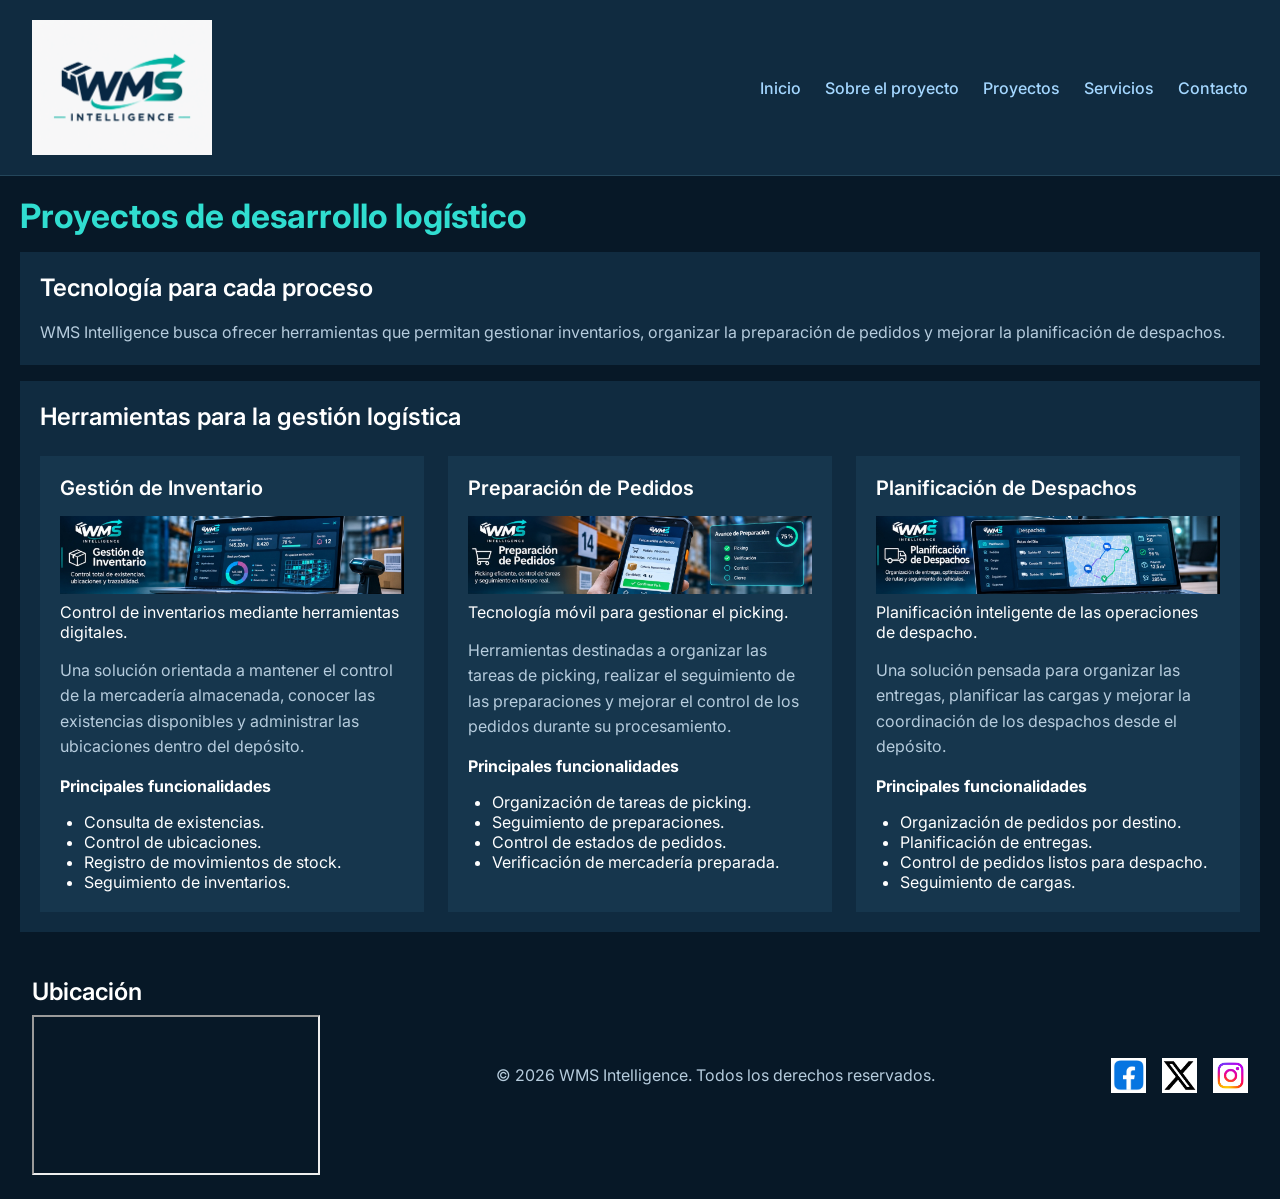
<file: pages/proyectos.html>
<!doctype html>
<html lang="es">
  <head>
    <meta charset="UTF-8" />
    <meta name="viewport" content="width=device-width, initial-scale=1.0" />
    <title>Proyectos | WMS Intelligence</title>
    <link rel="stylesheet" href="../styles/styles.css" />
  </head>

  <body>
    <header class="encabezado-principal">
      <img
        src="../assets/logo.png"
        alt="Logo de WMS Intelligence"
        width="180"
      />
      <nav class="menu-principal">
        <ul>
          <li><a href="../index.html">Inicio</a></li>
          <li><a href="./sobre-mi.html">Sobre el proyecto</a></li>
          <li><a href="./proyectos.html">Proyectos</a></li>
          <li><a href="./servicios.html">Servicios</a></li>
          <li><a href="./contacto.html">Contacto</a></li>
        </ul>
      </nav>
    </header>

    <main>
      <div class="contenido-inicio pagina-grid">
        <h1 class="titulo-principal">Proyectos de desarrollo logístico</h1>

        <section class="seccion-presentacion">
          <h2>Tecnología para cada proceso</h2>
          <p>
            WMS Intelligence busca ofrecer herramientas que permitan gestionar
            inventarios, organizar la preparación de pedidos y mejorar la
            planificación de despachos.
          </p>
        </section>

        <section class="seccion-soluciones">
          <h2>Herramientas para la gestión logística</h2>

          <article class="tarjeta-inventario">
            <h3>Gestión de Inventario</h3>
            <figure>
              <img
                src="../assets/solucion-inventario.jpg"
                alt="Panel digital de gestión y control de inventarios"
                width="400"
              />

              <figcaption>
                Control de inventarios mediante herramientas digitales.
              </figcaption>
            </figure>
            <p>
              Una solución orientada a mantener el control de la mercadería
              almacenada, conocer las existencias disponibles y administrar las
              ubicaciones dentro del depósito.
            </p>
            <h4>Principales funcionalidades</h4>
            <ul>
              <li>Consulta de existencias.</li>
              <li>Control de ubicaciones.</li>
              <li>Registro de movimientos de stock.</li>
              <li>Seguimiento de inventarios.</li>
            </ul>
          </article>

          <article class="tarjeta-preparacion">
            <h3>Preparación de Pedidos</h3>
            <figure>
              <img
                src="../assets/solucion-preparaciones.jpg"
                alt="Terminal portátil con sistema de preparación de pedidos"
                width="400"
              />

              <figcaption>
                Tecnología móvil para gestionar el picking.
              </figcaption>
            </figure>
            <p>
              Herramientas destinadas a organizar las tareas de picking,
              realizar el seguimiento de las preparaciones y mejorar el control
              de los pedidos durante su procesamiento.
            </p>
            <h4>Principales funcionalidades</h4>
            <ul>
              <li>Organización de tareas de picking.</li>
              <li>Seguimiento de preparaciones.</li>
              <li>Control de estados de pedidos.</li>
              <li>Verificación de mercadería preparada.</li>
            </ul>
          </article>

          <article class="tarjeta-despachos">
            <h3>Planificación de Despachos</h3>
            <figure>
              <img
                src="../assets/solucion-despachos.jpg"
                alt="Panel de planificación digital de entregas y transportes"
                width="400"
              />

              <figcaption>
                Planificación inteligente de las operaciones de despacho.
              </figcaption>
            </figure>
            <p>
              Una solución pensada para organizar las entregas, planificar las
              cargas y mejorar la coordinación de los despachos desde el
              depósito.
            </p>
            <h4>Principales funcionalidades</h4>
            <ul>
              <li>Organización de pedidos por destino.</li>
              <li>Planificación de entregas.</li>
              <li>Control de pedidos listos para despacho.</li>
              <li>Seguimiento de cargas.</li>
            </ul>
          </article>
        </section>
      </div>
    </main>

    <footer class="footer-principal">
      <!-- Mapa a la izquierda -->
      <div class="footer-ubicacion">
        <h2>Ubicación</h2>
        <iframe
          src="https://www.google.com/maps?q=Buenos+Aires,+Argentina&amp;output=embed"
          width="450"
          height="300"
          title="Mapa de Buenos Aires, Argentina"
          loading="lazy"
          allowfullscreen
        >
        </iframe>
      </div>

      <!-- Copyright en el centro -->
      <p>&copy; 2026 WMS Intelligence. Todos los derechos reservados.</p>

      <!-- Redes sociales a la derecha -->
      <ul>
        <li>
          <a
            href="https://www.facebook.com/"
            target="_blank"
            rel="noopener noreferrer"
          >
            <img src="../assets/logo-facebook.jpg" alt="Facebook" width="35" />
          </a>
        </li>
        <li>
          <a href="https://x.com/" target="_blank" rel="noopener noreferrer">
            <img src="../assets/logo-x.jpg" alt="X" width="35" />
          </a>
        </li>
        <li>
          <a
            href="https://www.instagram.com/"
            target="_blank"
            rel="noopener noreferrer"
          >
            <img
              src="../assets/logo-instagram.jpg"
              alt="Instagram"
              width="35"
            />
          </a>
        </li>
      </ul>
    </footer>
  </body>
</html>
</file>
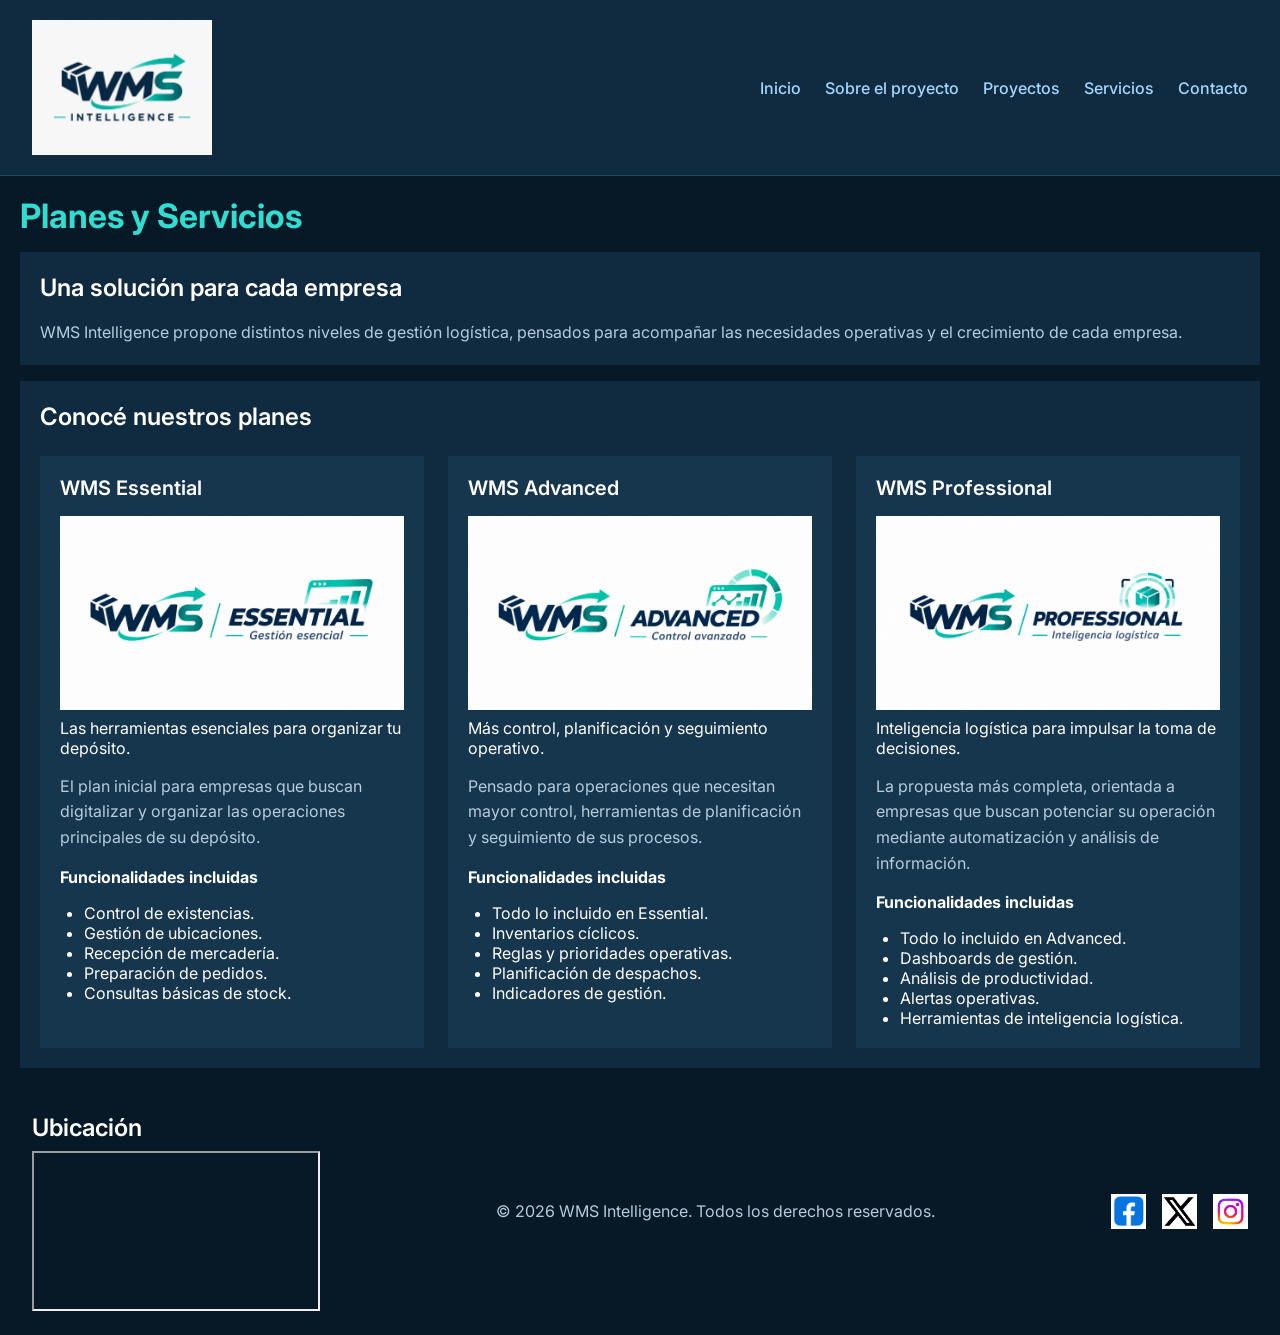
<file: pages/servicios.html>
<!doctype html>
<html lang="es">
  <head>
    <meta charset="UTF-8" />
    <meta name="viewport" content="width=device-width, initial-scale=1.0" />
    <title>Servicios | WMS Intelligence</title>
    <link rel="stylesheet" href="../styles/styles.css" />
  </head>

  <body>
    <header class="encabezado-principal">
      <img
        src="../assets/logo.png"
        alt="Logo de WMS Intelligence"
        width="180"
      />
      <nav class="menu-principal">
        <ul>
          <li><a href="../index.html">Inicio</a></li>
          <li><a href="./sobre-mi.html">Sobre el proyecto</a></li>
          <li><a href="./proyectos.html">Proyectos</a></li>
          <li><a href="./servicios.html">Servicios</a></li>
          <li><a href="./contacto.html">Contacto</a></li>
        </ul>
      </nav>
    </header>

    <main>
      <div class="contenido-inicio pagina-servicios">
        <h1 class="titulo-principal">Planes y Servicios</h1>

        <section class="seccion-presentacion">
          <h2>Una solución para cada empresa</h2>
          <p>
            WMS Intelligence propone distintos niveles de gestión logística,
            pensados para acompañar las necesidades operativas y el crecimiento
            de cada empresa.
          </p>
        </section>

        <section class="seccion-soluciones">
          <h2>Conocé nuestros planes</h2>

          <article class="tarjeta-essential">
            <h3>WMS Essential</h3>

            <figure>
              <img
                src="../assets/plan-essential.png"
                alt="Panel de control de inventario y operaciones básicas de WMS Intelligence"
                width="400"
              />
              <figcaption>
                Las herramientas esenciales para organizar tu depósito.
              </figcaption>
            </figure>

            <p>
              El plan inicial para empresas que buscan digitalizar y organizar
              las operaciones principales de su depósito.
            </p>
            <h4>Funcionalidades incluidas</h4>
            <ul>
              <li>Control de existencias.</li>
              <li>Gestión de ubicaciones.</li>
              <li>Recepción de mercadería.</li>
              <li>Preparación de pedidos.</li>
              <li>Consultas básicas de stock.</li>
            </ul>
          </article>

          <article class="tarjeta-advanced">
            <h3>WMS Advanced</h3>
            <figure>
              <img
                src="../assets/plan-advanced.png"
                alt="Panel de tareas, inventarios y planificación de WMS Intelligence"
                width="400"
              />
              <figcaption>
                Más control, planificación y seguimiento operativo.
              </figcaption>
            </figure>

            <p>
              Pensado para operaciones que necesitan mayor control, herramientas
              de planificación y seguimiento de sus procesos.
            </p>
            <h4>Funcionalidades incluidas</h4>
            <ul>
              <li>Todo lo incluido en Essential.</li>
              <li>Inventarios cíclicos.</li>
              <li>Reglas y prioridades operativas.</li>
              <li>Planificación de despachos.</li>
              <li>Indicadores de gestión.</li>
            </ul>
          </article>

          <article class="tarjeta-professional">
            <h3>WMS Professional</h3>
            <figure>
              <img
                src="../assets/plan-professional.png"
                alt="Dashboard de análisis y productividad de WMS Intelligence"
                width="400"
              />
              <figcaption>
                Inteligencia logística para impulsar la toma de decisiones.
              </figcaption>
            </figure>
            <p>
              La propuesta más completa, orientada a empresas que buscan
              potenciar su operación mediante automatización y análisis de
              información.
            </p>
            <h4>Funcionalidades incluidas</h4>
            <ul>
              <li>Todo lo incluido en Advanced.</li>
              <li>Dashboards de gestión.</li>
              <li>Análisis de productividad.</li>
              <li>Alertas operativas.</li>
              <li>Herramientas de inteligencia logística.</li>
            </ul>
          </article>
        </section>
      </div>
    </main>

    <footer class="footer-principal">
      <!-- Mapa a la izquierda -->
      <div class="footer-ubicacion">
        <h2>Ubicación</h2>
        <iframe
          src="https://www.google.com/maps?q=Buenos+Aires,+Argentina&amp;output=embed"
          width="450"
          height="300"
          title="Mapa de Buenos Aires, Argentina"
          loading="lazy"
          allowfullscreen
        >
        </iframe>
      </div>

      <!-- Copyright en el centro -->
      <p>&copy; 2026 WMS Intelligence. Todos los derechos reservados.</p>

      <!-- Redes sociales a la derecha -->
      <ul>
        <li>
          <a
            href="https://www.facebook.com/"
            target="_blank"
            rel="noopener noreferrer"
          >
            <img src="../assets/logo-facebook.jpg" alt="Facebook" width="35" />
          </a>
        </li>
        <li>
          <a href="https://x.com/" target="_blank" rel="noopener noreferrer">
            <img src="../assets/logo-x.jpg" alt="X" width="35" />
          </a>
        </li>
        <li>
          <a
            href="https://www.instagram.com/"
            target="_blank"
            rel="noopener noreferrer"
          >
            <img
              src="../assets/logo-instagram.jpg"
              alt="Instagram"
              width="35"
            />
          </a>
        </li>
      </ul>
    </footer>
  </body>
</html>
</file>
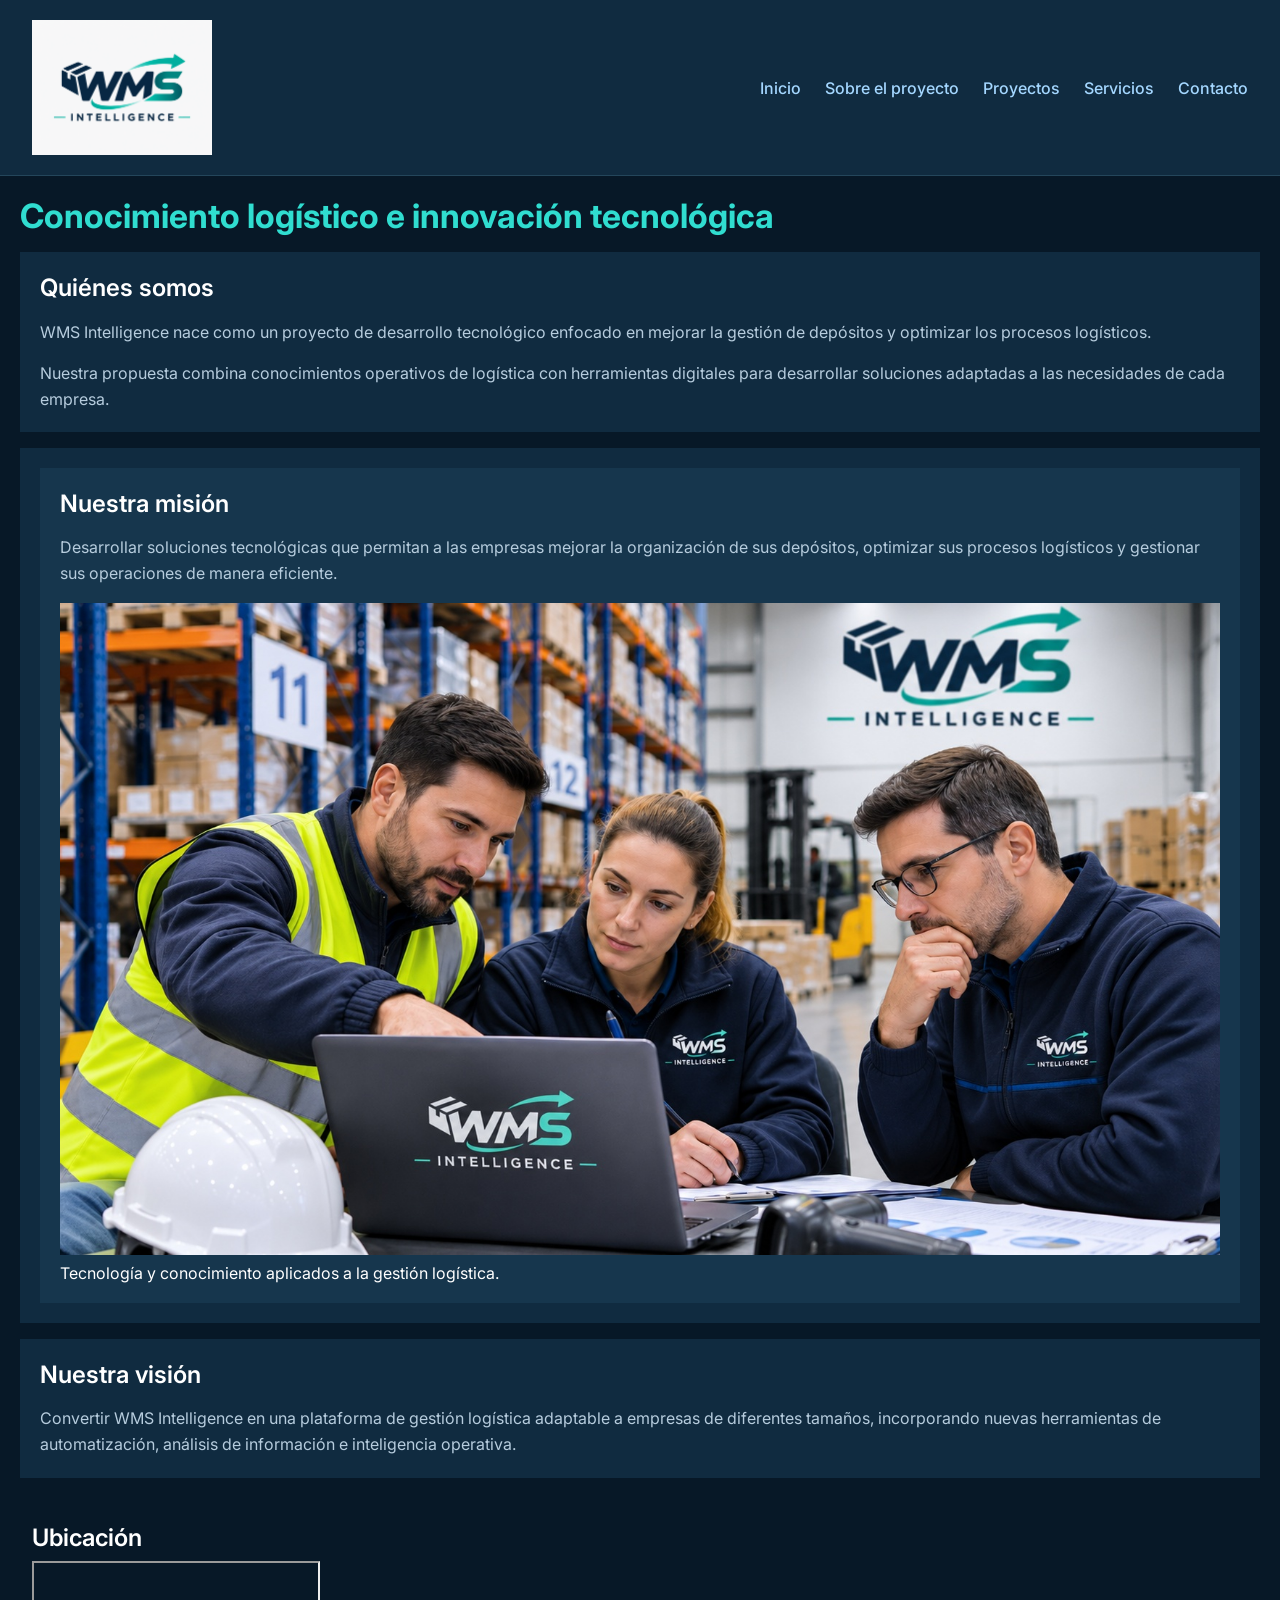
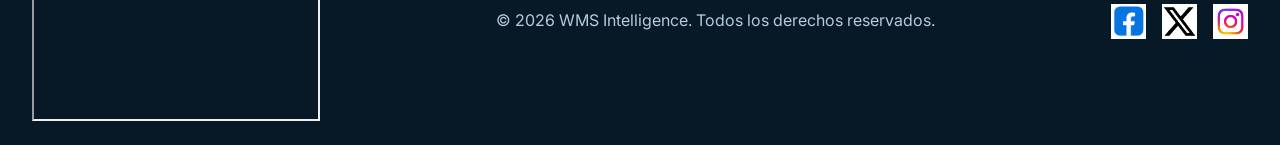
<file: pages/sobre-mi.html>
<!doctype html>
<html lang="es">
  <head>
    <meta charset="UTF-8" />
    <meta name="viewport" content="width=device-width, initial-scale=1.0" />
    <title>Sobre el proyecto | WMS Intelligence</title>
    <link rel="stylesheet" href="../styles/styles.css" />
  </head>

  <body>
    <header class="encabezado-principal">
      <img
        src="../assets/logo.png"
        alt="Logo de WMS Intelligence"
        width="180"
      />
      <nav class="menu-principal">
        <ul>
          <li><a href="../index.html">Inicio</a></li>
          <li><a href="./sobre-mi.html">Sobre el proyecto</a></li>
          <li><a href="./proyectos.html">Proyectos</a></li>
          <li><a href="./servicios.html">Servicios</a></li>
          <li><a href="./contacto.html">Contacto</a></li>
        </ul>
      </nav>
    </header>

    <main>
      <div class="contenido-inicio pagina-sobre-mi">
        <h1 class="titulo-principal">
          Conocimiento logístico e innovación tecnológica
        </h1>

        <section class="seccion-presentacion">
          <h2>Quiénes somos</h2>

          <p>
            WMS Intelligence nace como un proyecto de desarrollo tecnológico
            enfocado en mejorar la gestión de depósitos y optimizar los procesos
            logísticos.
          </p>

          <p>
            Nuestra propuesta combina conocimientos operativos de logística con
            herramientas digitales para desarrollar soluciones adaptadas a las
            necesidades de cada empresa.
          </p>
        </section>

        <section class="seccion-soluciones">
          <article>
            <h2>Nuestra misión</h2>

            <p>
              Desarrollar soluciones tecnológicas que permitan a las empresas
              mejorar la organización de sus depósitos, optimizar sus procesos
              logísticos y gestionar sus operaciones de manera eficiente.
            </p>

            <figure>
              <img
                src="../assets/nosotros.jpg"
                alt="Equipo analizando operaciones logísticas en un depósito"
                width="400"
              />

              <figcaption>
                Tecnología y conocimiento aplicados a la gestión logística.
              </figcaption>
            </figure>
          </article>
        </section>

        <section class="seccion-vision">
          <h2>Nuestra visión</h2>

          <p>
            Convertir WMS Intelligence en una plataforma de gestión logística
            adaptable a empresas de diferentes tamaños, incorporando nuevas
            herramientas de automatización, análisis de información e
            inteligencia operativa.
          </p>
        </section>
      </div>
    </main>

    <footer class="footer-principal">
      <!-- Mapa a la izquierda -->
      <div class="footer-ubicacion">
        <h2>Ubicación</h2>
        <iframe
          src="https://www.google.com/maps?q=Buenos+Aires,+Argentina&amp;output=embed"
          width="450"
          height="300"
          title="Mapa de Buenos Aires, Argentina"
          loading="lazy"
          allowfullscreen
        >
        </iframe>
      </div>

      <!-- Copyright en el centro -->
      <p>&copy; 2026 WMS Intelligence. Todos los derechos reservados.</p>

      <!-- Redes sociales a la derecha -->
      <ul>
        <li>
          <a
            href="https://www.facebook.com/"
            target="_blank"
            rel="noopener noreferrer"
          >
            <img src="../assets/logo-facebook.jpg" alt="Facebook" width="35" />
          </a>
        </li>
        <li>
          <a href="https://x.com/" target="_blank" rel="noopener noreferrer">
            <img src="../assets/logo-x.jpg" alt="X" width="35" />
          </a>
        </li>
        <li>
          <a
            href="https://www.instagram.com/"
            target="_blank"
            rel="noopener noreferrer"
          >
            <img
              src="../assets/logo-instagram.jpg"
              alt="Instagram"
              width="35"
            />
          </a>
        </li>
      </ul>
    </footer>
  </body>
</html>
</file>
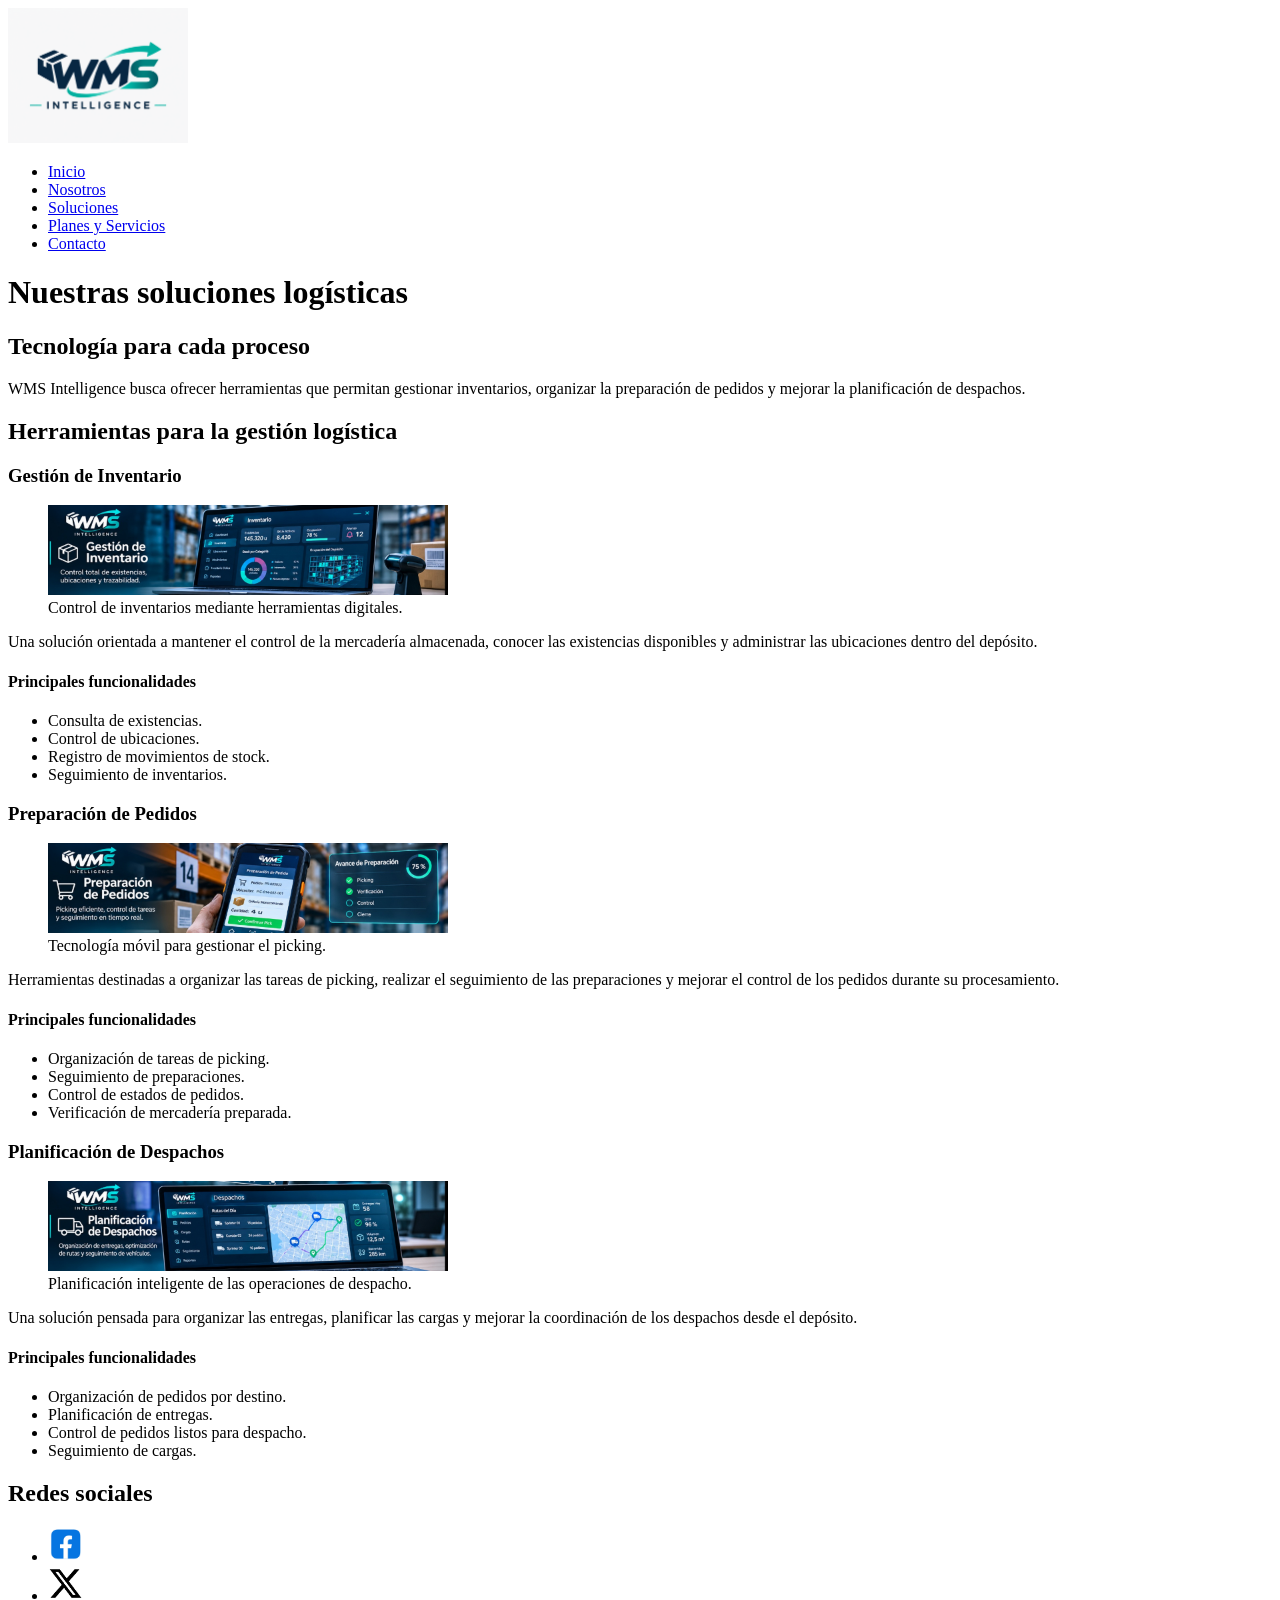
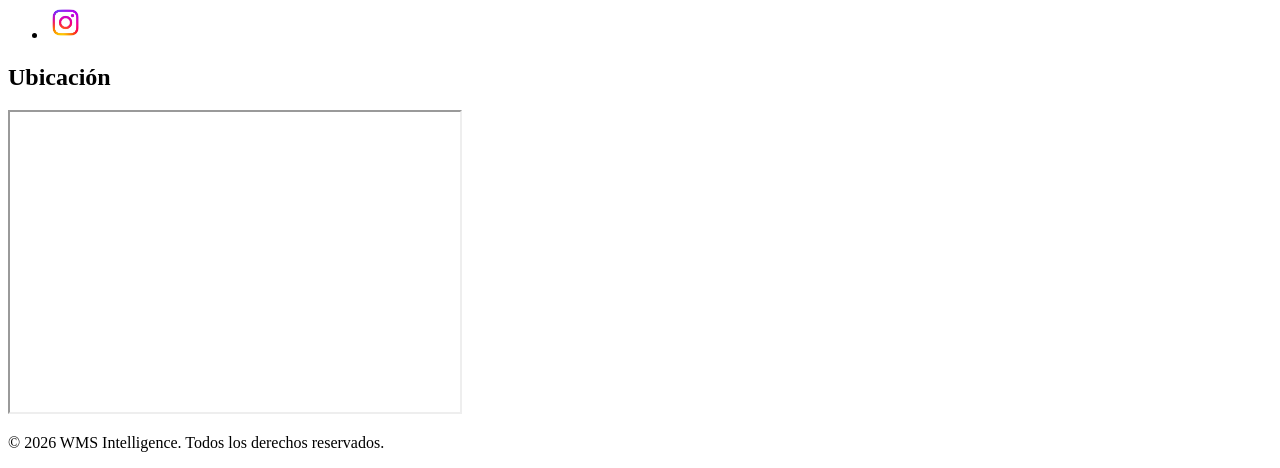
<file: pages/soluciones.html>
<!DOCTYPE html>
<html lang="es">

<head>
    <meta charset="UTF-8">
    <meta name="viewport" content="width=device-width, initial-scale=1.0">
    <title>Soluciones | WMS Intelligence</title>
</head>

<body>
    <!-- Encabezado -->
    <header>
        <img src="../assets/logo.png" alt="Logo de WMS Intelligence" width="180">

        <nav>
            <ul>
                <li><a href="../index.html">Inicio</a></li>
                <li><a href="./nosotros.html">Nosotros</a></li>
                <li><a href="#">Soluciones</a></li>
                <li><a href="./planes.html">Planes y Servicios</a></li>
                <li><a href="./contacto.html">Contacto</a></li>
            </ul>
        </nav>
    </header>

    <!-- Contenido principal -->
    <main>
        <h1>Nuestras soluciones logísticas</h1>

        <section>
            <h2>Tecnología para cada proceso</h2>
            <p>
                WMS Intelligence busca ofrecer herramientas que permitan gestionar inventarios,
                organizar la preparación de pedidos y mejorar la planificación de despachos.
            </p>
        </section>

        <section>
            <h2>Herramientas para la gestión logística</h2>

            <article>
                <h3>Gestión de Inventario</h3>
                <figure>
                    <img src="../assets/solucion-inventario.jpg" alt="Panel digital de gestión y control de inventarios"
                        width="400">

                    <figcaption>
                        Control de inventarios mediante herramientas digitales.
                    </figcaption>
                </figure>
                <p>
                    Una solución orientada a mantener el control de la mercadería almacenada,
                    conocer las existencias disponibles y administrar las ubicaciones dentro del depósito.
                </p>
                <h4>Principales funcionalidades</h4>
                <ul>
                    <li>Consulta de existencias.</li>
                    <li>Control de ubicaciones.</li>
                    <li>Registro de movimientos de stock.</li>
                    <li>Seguimiento de inventarios.</li>
                </ul>
            </article>

            <article>
                <h3>Preparación de Pedidos</h3>
                <figure>
                    <img src="../assets/solucion-preparaciones.jpg"
                        alt="Terminal portátil con sistema de preparación de pedidos" width="400">

                    <figcaption>
                        Tecnología móvil para gestionar el picking.
                    </figcaption>
                </figure>
                <p>
                    Herramientas destinadas a organizar las tareas de picking, realizar el seguimiento
                    de las preparaciones y mejorar el control de los pedidos durante su procesamiento.
                </p>
                <h4>Principales funcionalidades</h4>
                <ul>
                    <li>Organización de tareas de picking.</li>
                    <li>Seguimiento de preparaciones.</li>
                    <li>Control de estados de pedidos.</li>
                    <li>Verificación de mercadería preparada.</li>
                </ul>
            </article>

            <article>
                <h3>Planificación de Despachos</h3>
                <figure>
                    <img src="../assets/solucion-despachos.jpg"
                        alt="Panel de planificación digital de entregas y transportes" width="400">

                    <figcaption>
                        Planificación inteligente de las operaciones de despacho.
                    </figcaption>
                </figure>
                <p>
                    Una solución pensada para organizar las entregas, planificar las cargas y mejorar
                    la coordinación de los despachos desde el depósito.
                </p>
                <h4>Principales funcionalidades</h4>
                <ul>
                    <li>Organización de pedidos por destino.</li>
                    <li>Planificación de entregas.</li>
                    <li>Control de pedidos listos para despacho.</li>
                    <li>Seguimiento de cargas.</li>
                </ul>
            </article>
        </section>
    </main>

    <!-- Pie de página -->
    <footer>
        <h2>Redes sociales</h2>
        <ul>
            <li>
                <a href="https://www.facebook.com/" target="_blank" rel="noopener noreferrer">
                    <img src="../assets/logo-facebook.jpg" alt="Facebook" width="35">
                </a>
            </li>
            <li>
                <a href="https://x.com/" target="_blank" rel="noopener noreferrer">
                    <img src="../assets/logo-x.jpg" alt="X" width="35">
                </a>
            </li>
            <li>
                <a href="https://www.instagram.com/" target="_blank" rel="noopener noreferrer">
                    <img src="../assets/logo-instagram.jpg" alt="Instagram" width="35">
                </a>
            </li>
        </ul>

        <h2>Ubicación</h2>
        <iframe src="https://www.google.com/maps?q=Buenos+Aires,+Argentina&amp;output=embed" width="450" height="300"
            title="Mapa de Buenos Aires, Argentina" loading="lazy" allowfullscreen>
        </iframe>

        <p>&copy; 2026 WMS Intelligence. Todos los derechos reservados.</p>
    </footer>
</body>

</html>
</file>
<file: styles/styles.css>
/* ======================================
   WMS INTELLIGENCE - TP 4
   CSS GRID Y MEDIA QUERIES
   ====================================== */

/* 01. FUENTE EXTERNA */
@import url("https://fonts.googleapis.com/css2?family=Inter:wght@400;500;600;700&display=swap");

/* 02. RESET GLOBAL */
* {
  margin: 0;
  padding: 0;
  box-sizing: border-box;
}

/* 03. COLORES */
:root {
  --color-fondo: #071827;
  --color-superficie: #102b40;
  --color-tarjeta: #16364d;
  --color-principal: #ffffff;
  --color-secundario: #b6ccdd;
  --color-acento: #30ddd0;
  --color-borde: #24465b;
  --color-enlace: #a4d7ff;
}

/* 04. ESTILOS GENERALES */
body {
  background-color: var(--color-fondo);
  color: var(--color-principal);
  font-family: "Inter", Arial, sans-serif;
  min-height: 100vh;
}

/* Configuración general de imágenes */

img {
  display: block;
  max-width: 100%;
  height: auto;
}

/* 05. TITULOS Y PARRAFOS */
h1 {
  font-size: clamp(1.5rem, calc(1rem + 2vw), 2.1rem);
  font-weight: 700;
  line-height: 1.2;
  color: var(--color-acento);
}

h2 {
  font-size: clamp(1.25rem, calc(1rem + 1vw), 1.5rem);
  font-weight: 600;
  line-height: 1.3;
}

h3 {
  font-size: 1.25rem;
  font-weight: 600;
}

p {
  font-size: 1rem;
  font-weight: 400;
  line-height: 1.6;
  color: var(--color-secundario);
}

/* 06. HEADER Y NAVEGACION */
.encabezado-principal {
  display: flex;
  flex-direction: column;
  justify-content: center;
  align-items: center;
  flex-wrap: wrap;
  gap: 1.5rem;
  padding: 1.25rem 2rem;
  background-color: var(--color-superficie);
  border-bottom: 1px solid var(--color-borde);
}

.encabezado-principal img {
  display: block;
  width: 11.25rem;
  max-width: 100%;
  height: auto;
}

.menu-principal {
  width: 100%;
}

.menu-principal ul {
  display: flex;
  justify-content: center;
  align-items: center;
  flex-wrap: wrap;
  gap: 1.5rem;
  list-style: none;
}

.menu-principal a {
  color: var(--color-enlace);
  text-decoration: none;
  font-size: 1rem;
  font-weight: 500;
}

/* 07. CONTENIDO PRINCIPAL */
.contenido-inicio {
  display: grid;
  grid-template-columns: 1fr;
  gap: 1rem;
  max-width: 100%;
  margin: 0 auto;
  padding: 1.25rem;
}

/* Grilla principal de Inicio y Proyectos */

.contenido-inicio.pagina-grid {
  grid-template-areas:
    "titulo-principal"
    "presentacion"
    "soluciones";
}

/* Asignación de áreas */

.pagina-grid > h1 {
  grid-area: titulo-principal;
}

.pagina-grid > .seccion-presentacion {
  grid-area: presentacion;
}

.pagina-grid > .seccion-soluciones {
  grid-area: soluciones;
}

/* 08. SECCIONES PRINCIPALES */
.contenido-inicio section {
  display: flex;
  flex-direction: column;
  gap: 1rem;
  padding: 1.25rem;
  background-color: var(--color-superficie);
}

/* Imagen de Contacto: ancho completo, sin recorte. */
.pagina-contacto .seccion-tecnologia img {
  display: block;
  width: 100%;
  height: auto;
}

/* 09. TARJETAS Y SECCIONES DE SOLUCIONES */

/* Base flexible para las otras paginas del sitio.
   Permite que una tarjeta ocupe todo el ancho y que tres tarjetas
   se distribuyan segun el espacio disponible. */
.contenido-inicio .seccion-soluciones {
  display: flex;
  flex-wrap: wrap;
  gap: 1.5rem;
}

/* Solo Inicio y Proyectos usan las cuatro areas nombradas. */
.contenido-inicio.pagina-grid .seccion-soluciones {
  display: grid;
  grid-template-columns: 1fr;
  grid-template-areas:
    "titulo"
    "inventario"
    "preparacion"
    "despachos";
}

/* Las paginas secundarias siguen usando Flexbox para sus tarjetas. */
.contenido-inicio:not(.pagina-grid) .seccion-soluciones > article {
  flex: 1 1 16rem;
}

/* Titulo de la seccion */

.seccion-soluciones h2 {
  width: 100%;
}

.contenido-inicio.pagina-grid .seccion-soluciones > h2 {
  grid-area: titulo;
}

/* Áreas de las tarjetas */

.seccion-soluciones .tarjeta-inventario {
  grid-area: inventario;
}

.seccion-soluciones .tarjeta-preparacion {
  grid-area: preparacion;
}

.seccion-soluciones .tarjeta-despachos {
  grid-area: despachos;
}

/* Tarjetas */

.seccion-soluciones article {
  display: flex;
  flex-direction: column;
  min-width: 0;
  gap: 1rem;
  padding: 1.25rem;
  background-color: var(--color-tarjeta);
}

/* Imágenes y descripciones */

.seccion-soluciones figure {
  display: flex;
  flex-direction: column;
  gap: 0.5rem;
}

.seccion-soluciones img {
  width: 100%;
  height: auto;
}

/* Listas de funcionalidades de los proyectos */

.seccion-soluciones article ul {
  padding-left: 1.5rem;
}

/* 10. FOOTER RESPONSIVE - MOBILE FIRST */

.footer-principal {
  display: flex;
  flex-direction: column;
  justify-content: center;
  align-items: center;
  flex-wrap: wrap;
  gap: 1rem;
  padding: 1.5rem 2rem;
}

/* Ubicación */

.footer-ubicacion {
  display: flex;
  flex-direction: column;
  align-items: center;
  width: 100%;
  min-width: 0;
  gap: 0.5rem;
}

.footer-ubicacion iframe {
  width: 18rem;
  max-width: 100%;
  height: 10rem;
}

/* Copyright */

.footer-principal p {
  flex: none;
  text-align: center;
}

/* Redes sociales */

.footer-principal ul {
  display: flex;
  flex-direction: row;
  justify-content: center;
  align-items: center;
  gap: 1rem;
  flex-wrap: wrap;
  list-style: none;
}

/* 11. GRID RESPONSIVE - PAGINAS SECUNDARIAS */

/* Las páginas secundarias tienen sus propios mapas de áreas.
   No utilizan la clase pagina-grid, reservada para Inicio y Proyectos. */
.pagina-sobre-mi > h1,
.pagina-servicios > h1,
.pagina-contacto > h1 {
  grid-area: titulo-principal;
}

.pagina-sobre-mi > .seccion-presentacion,
.pagina-servicios > .seccion-presentacion,
.pagina-contacto > .seccion-presentacion {
  grid-area: presentacion;
}

/* El contenido de cada sección secundaria también utiliza Grid. */
.contenido-inicio.pagina-sobre-mi .seccion-soluciones,
.contenido-inicio.pagina-contacto .seccion-soluciones,
.contenido-inicio.pagina-servicios .seccion-soluciones {
  display: grid;
}

/* Servicios conserva el mapa general de tres bloques. */
.contenido-inicio.pagina-servicios {
  grid-template-areas:
    "titulo-principal"
    "presentacion"
    "soluciones";
}

.pagina-servicios > .seccion-soluciones {
  grid-area: soluciones;
}

/* Sobre el proyecto: una columna en mobile. */
.contenido-inicio.pagina-sobre-mi {
  grid-template-areas:
    "titulo-principal"
    "presentacion"
    "mision"
    "vision";
}

.pagina-sobre-mi > .seccion-soluciones {
  grid-area: mision;
}

.pagina-sobre-mi > .seccion-vision {
  grid-area: vision;
}

/* Contacto: una columna en mobile. */
.contenido-inicio.pagina-contacto {
  grid-template-areas:
    "titulo-principal"
    "presentacion"
    "medios"
    "tecnologia";
}

.pagina-contacto > .seccion-soluciones {
  grid-area: medios;
}

.pagina-contacto > .seccion-tecnologia {
  grid-area: tecnologia;
}

/* Las secciones con una sola tarjeta ocupan todo el ancho. */
.contenido-inicio.pagina-sobre-mi .seccion-soluciones,
.contenido-inicio.pagina-contacto .seccion-soluciones {
  grid-template-columns: minmax(0, 1fr);
  grid-template-areas: "contenido";
}

.pagina-sobre-mi .seccion-soluciones > article,
.pagina-contacto .seccion-soluciones > article {
  grid-area: contenido;
}

/* Servicios: nombres de area propios para los tres planes. */
.contenido-inicio.pagina-servicios .seccion-soluciones {
  grid-template-columns: minmax(0, 1fr);
  grid-template-areas:
    "titulo"
    "essential"
    "advanced"
    "professional";
}

/* Título de la grilla de Servicios */

.pagina-servicios .seccion-soluciones > h2 {
  grid-area: titulo;
}

.pagina-servicios .tarjeta-essential {
  grid-area: essential;
}

.pagina-servicios .tarjeta-advanced {
  grid-area: advanced;
}

.pagina-servicios .tarjeta-professional {
  grid-area: professional;
}

/* 12. MEDIA QUERIES */

/* MEDIA QUERY - TABLET */

@media (min-width: 768px) {
  .contenido-inicio.pagina-grid .seccion-soluciones {
    grid-template-columns: repeat(2, minmax(16rem, 1fr));

    grid-template-areas:
      "titulo titulo"
      "inventario preparacion"
      "despachos despachos";
  }

  /* Servicios: dos planes en fila y uno a lo ancho. */
  .contenido-inicio.pagina-servicios .seccion-soluciones {
    grid-template-columns: repeat(2, minmax(0, 1fr));
    grid-template-areas:
      "titulo titulo"
      "essential advanced"
      "professional professional";
  }

  /* Imágenes de las tarjetas que ocupan dos columnas */

  .contenido-inicio.pagina-grid .tarjeta-despachos figure,
  .contenido-inicio.pagina-servicios .tarjeta-professional figure {
    width: calc((100% - 1.5rem) / 2);
    align-self: center;
  }
}

/* MEDIA QUERY - ESCRITORIO */

@media (min-width: 1024px) {
  .contenido-inicio.pagina-grid .seccion-soluciones {
    grid-template-columns: repeat(3, minmax(16rem, 1fr));

    grid-template-areas:
      "titulo titulo titulo"
      "inventario preparacion despachos";
  }

  .encabezado-principal {
    flex-direction: row;
    justify-content: space-between;
  }

  .menu-principal {
    width: auto;
  }

  .menu-principal ul {
    justify-content: flex-end;
  }

  /* Recuperar el ancho completo de las imágenes */

  .contenido-inicio.pagina-grid .tarjeta-despachos figure,
  .contenido-inicio.pagina-servicios .tarjeta-professional figure {
    width: 100%;
  }

  /* Footer - Escritorio */

  .footer-principal {
    flex-direction: row;
    justify-content: space-between;
    align-items: center;
    gap: 2rem;
  }

  .footer-ubicacion {
    width: auto;
    flex: 0 1 18rem;
    align-items: flex-start;
  }

  .footer-principal p {
    flex: 1 1 12rem;
  }

  .footer-principal ul {
    justify-content: flex-end;
  }

  /* Servicios: los tres planes en columnas iguales. */
  .contenido-inicio.pagina-servicios .seccion-soluciones {
    grid-template-columns: repeat(3, minmax(0, 1fr));
    grid-template-areas:
      "titulo titulo titulo"
      "essential advanced professional";
  }
}
</file>
